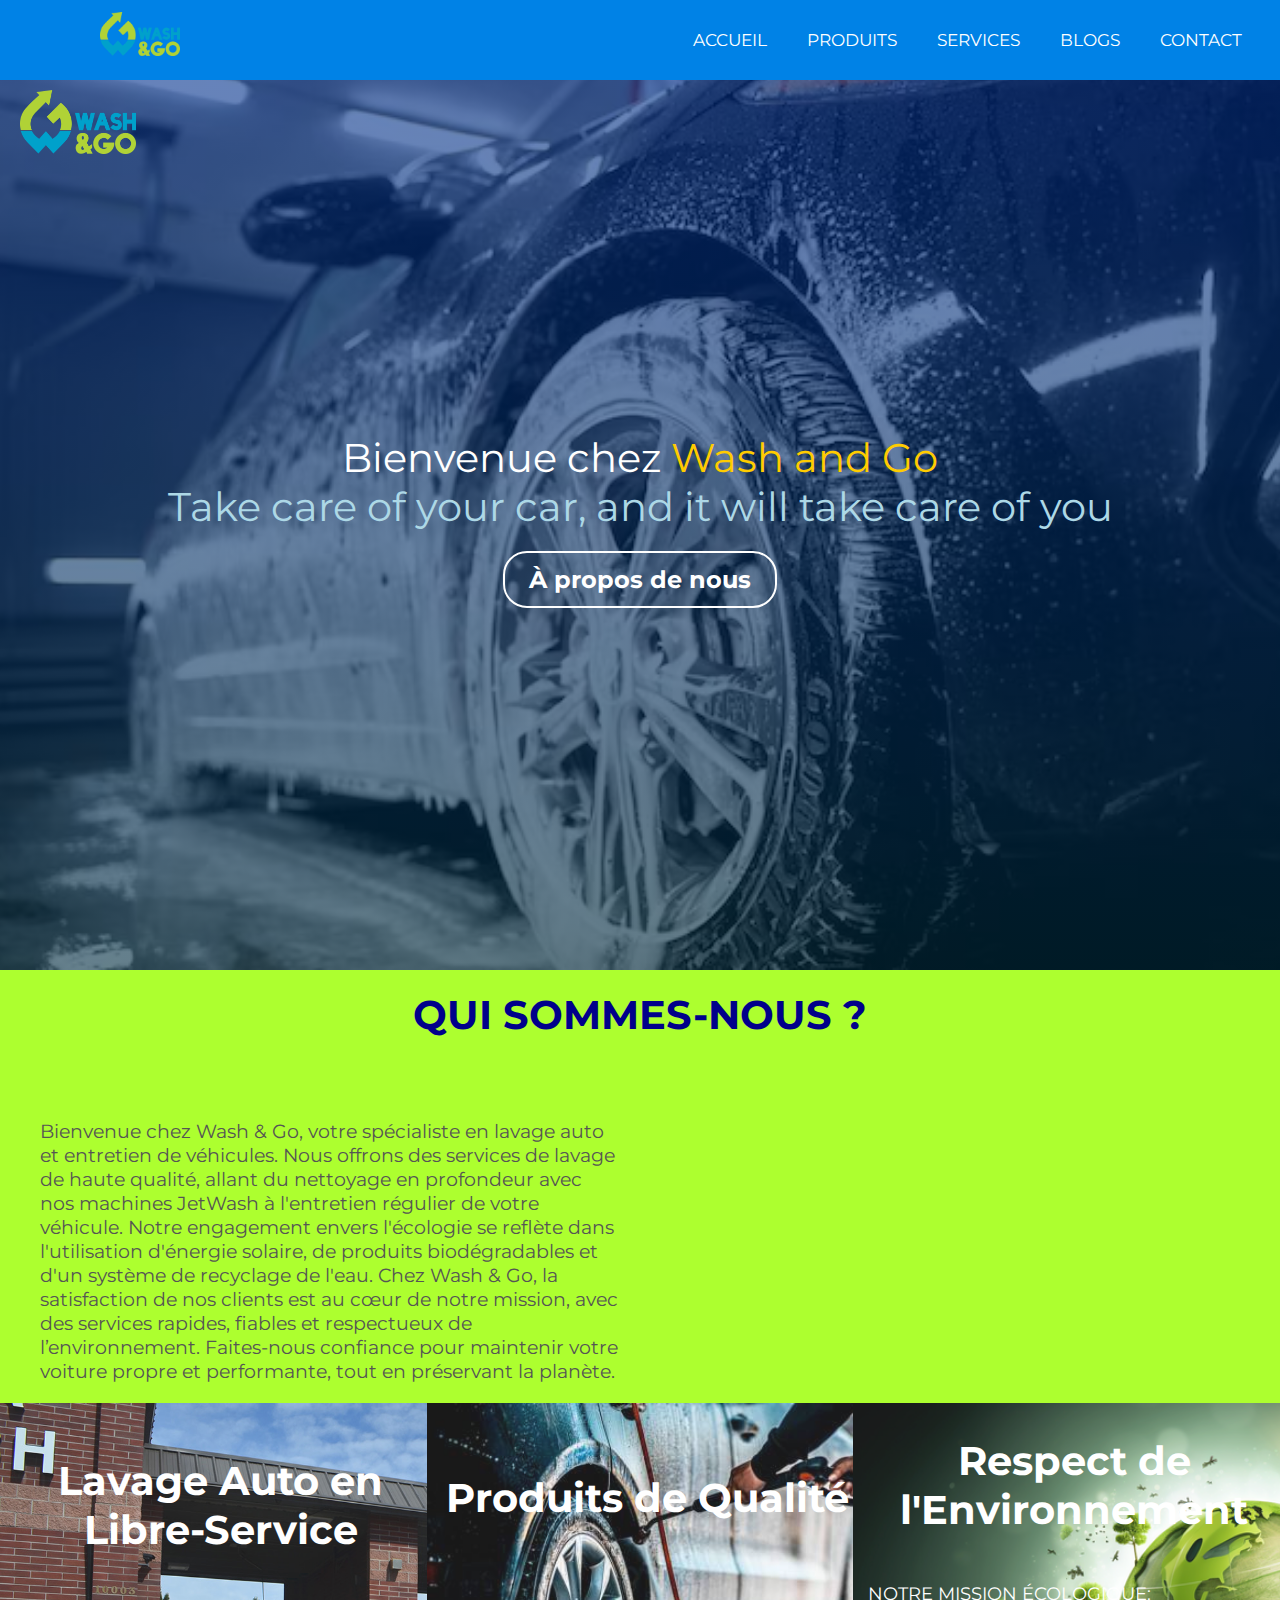
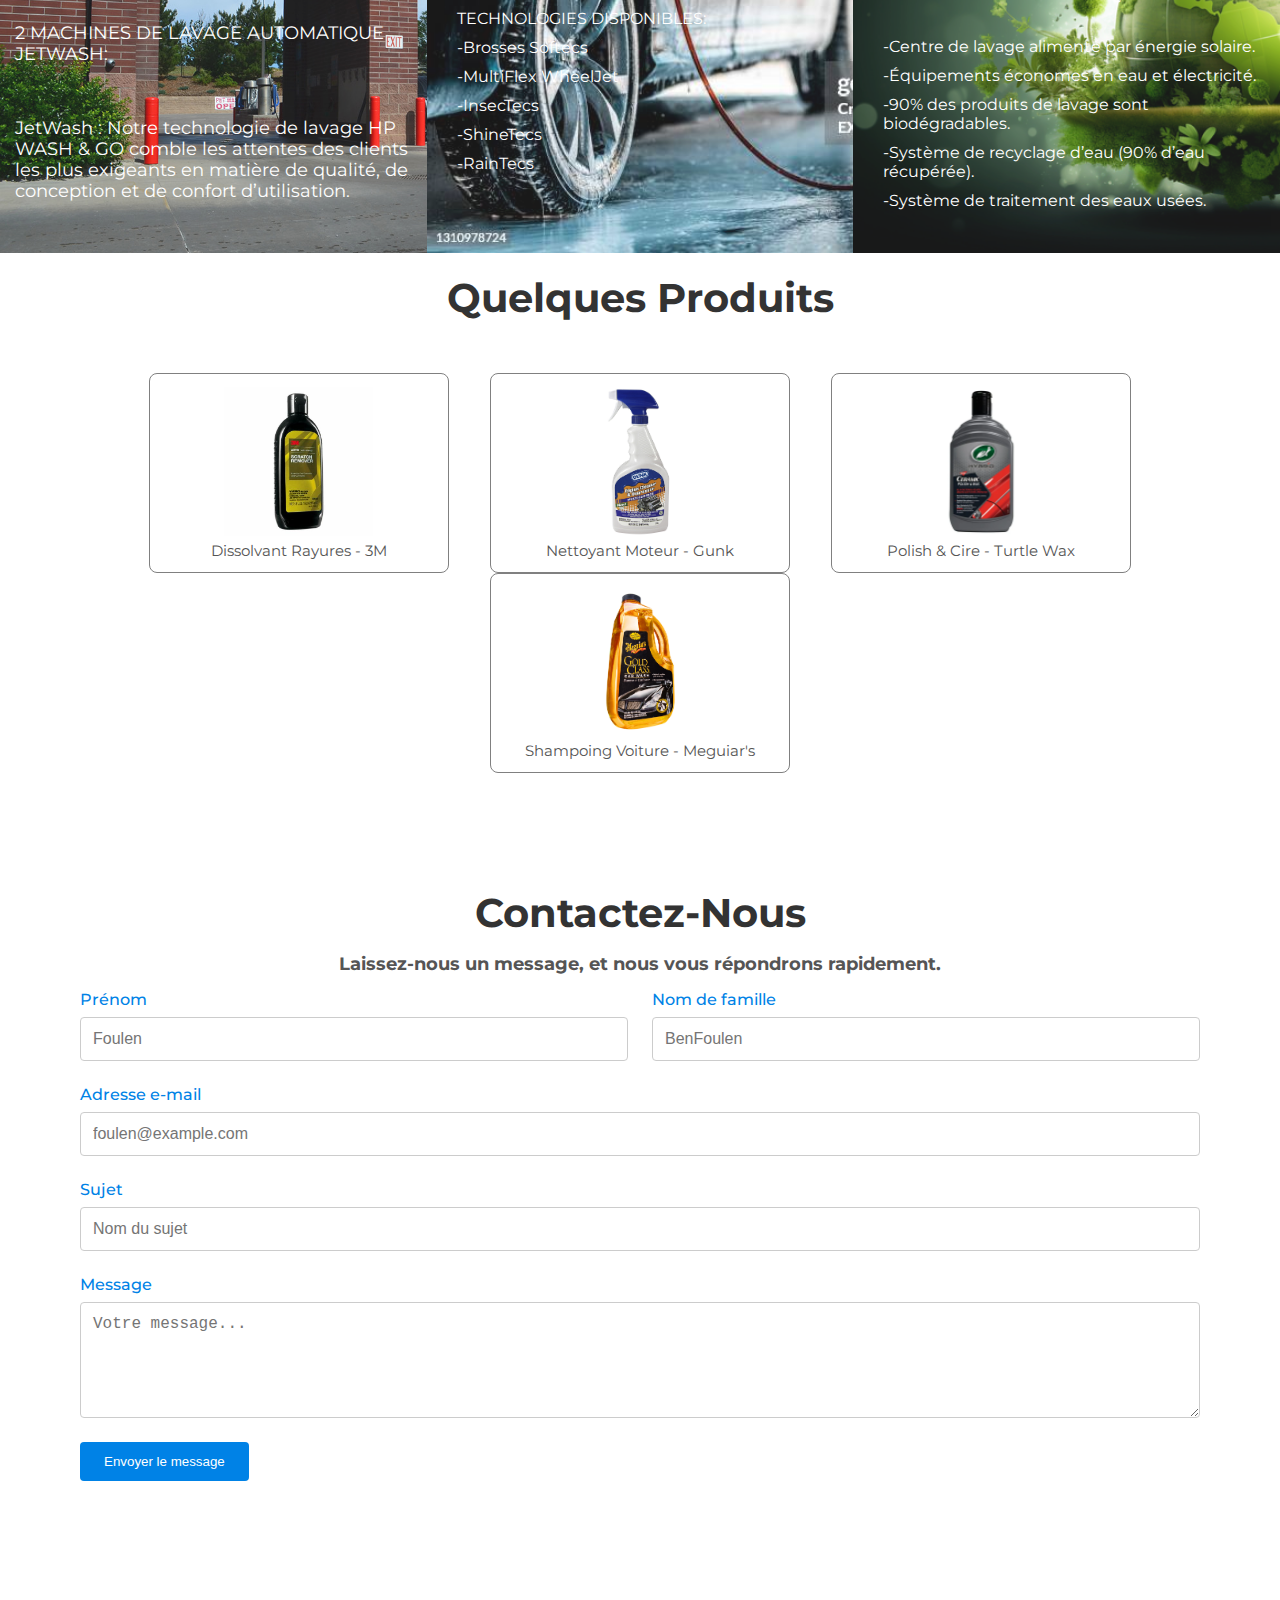
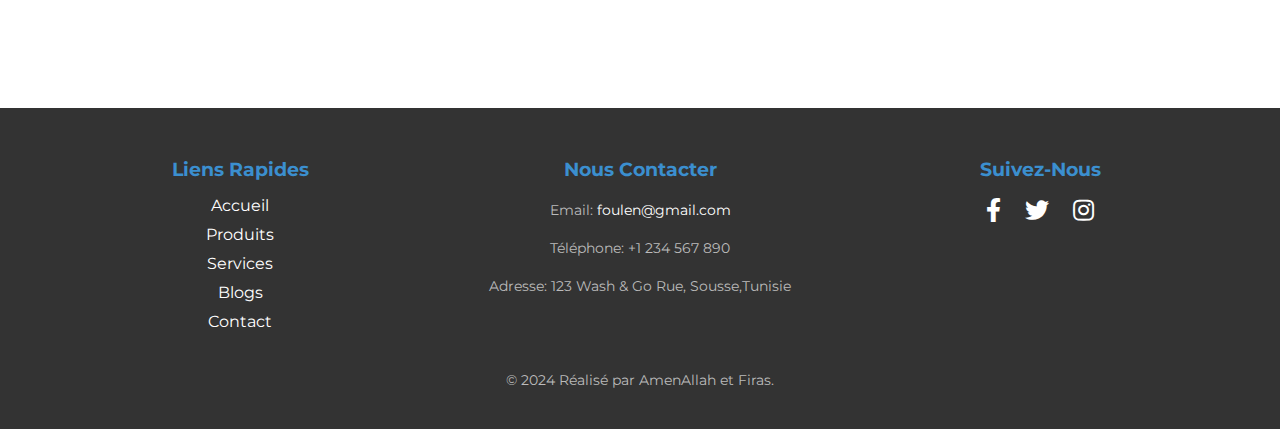
<file: index.html>
<!DOCTYPE html>
<html lang="fr">
<head>
    <meta charset="UTF-8">
    <meta name="viewport" content="width=device-width, initial-scale=1.0">
    <link rel="stylesheet" href="./CSS/index.css">
    <link rel="shortcut icon" href="./Images/icones/projectIcone.png" type="image/x-icon">
    <!-- Include Font Awesome -->
    <link rel="stylesheet" href="https://cdnjs.cloudflare.com/ajax/libs/font-awesome/5.15.3/css/all.min.css">
    <title>Wash & Go</title>
</head>

<body>
    <!-- Navbar -->
    <nav>
        <input type="checkbox" id="nav-check">
        <label for="nav-check" id="nav-checkbtn">
            <i class="fas fa-bars"></i>
        </label>
        <label id="nav-logo">
            <img src="./Images/acceuil.png" alt="Erreur">
        </label>
        <ul id="nav-links">
            <li><a id="nav-home" href="./index.html" >Accueil</a></li>
            <li><a id="nav-products" href="./Products.html">Produits</a></li>
            <li><a id="nav-services" href="./Services.html">Services</a></li>
            <li><a id="nav-blogs" href="./Blogs.html">Blogs</a></li>
            <li><a id="nav-contact" href="#contact">Contact</a></li>   
        </ul>
    </nav>
    <!-- Acceuil -->
    <div id="acceuil" class="background">
        <div id="header">
            <img src="./Images/acceuil.png" alt="Wash & Go" id="logo" />
        </div>
        <div id="content">
            <div id="text-container">
                <div>
                    <span>Bienvenue chez </span>
                    <span id="highlight">Wash and Go</span>
                </div>
                <div>
                    <span id="quality">Take care of your car, and it will take care of you</span>
                </div>
            </div>
            <a href="#overview" id="about-link">À propos de nous</a>
        </div>
    </div>
    
    <!-- Aperçu de notre entreprise -->
    <div id="overview">
        <h1>QUI SOMMES-NOUS ?</h1>
        <div class="content">
            <div class="text">
                <p>
                    Bienvenue chez Wash & Go, votre spécialiste en lavage auto et entretien de véhicules. Nous offrons des services de lavage de haute qualité, allant du nettoyage en profondeur avec nos machines JetWash à l'entretien régulier de votre véhicule. Notre engagement envers l'écologie se reflète dans l'utilisation d'énergie solaire, de produits biodégradables et d'un système de recyclage de l'eau. Chez Wash & Go, la satisfaction de nos clients est au cœur de notre mission, avec des services rapides, fiables et respectueux de l’environnement. Faites-nous confiance pour maintenir votre voiture propre et performante, tout en préservant la planète.
                </p>
            </div>
            <div class="video">
                <div class="video-wrapper">
                    <iframe src="https://www.youtube.com/embed/PDS3LWUiR_Q" title="BRANDNEW WashTec SmartCare" frameborder="0" allow="accelerometer; autoplay; clipboard-write; encrypted-media; gyroscope; picture-in-picture" allowfullscreen></iframe>
                </div>
            </div>
        </div>
    </div>

    <!-- Section des services -->
    <div id="services">
        <div class="part" id="part1">
            <h1>Lavage Auto en Libre-Service</h1>
            <p>2 MACHINES DE LAVAGE AUTOMATIQUE JETWASH:</p>
            <p>JetWash : Notre technologie de lavage HP WASH & GO comble les attentes des clients les plus exigeants en matière de qualité, de conception et de confort d’utilisation.</p>
        </div>
        <div class="part" id="part2">
            <h1>Produits de Qualité</h1>
            <ul>
                <li>TECHNOLOGIES DISPONIBLES:</li>
                <li>-Brosses Softecs</li>
                <li>-MultiFlex WheelJet</li>
                <li>-InsecTecs</li>
                <li>-ShineTecs</li>
                <li>-RainTecs</li>
            </ul>
        </div>
        <div class="part" id="part3">
            <h1>Respect de l'Environnement</h1>
            <p>NOTRE MISSION ÉCOLOGIQUE:</p>
            <ul>
                <li>-Centre de lavage alimenté par énergie solaire.</li>
                <li>-Équipements économes en eau et électricité.</li>
                <li>-90% des produits de lavage sont biodégradables.</li>
                <li>-Système de recyclage d’eau (90% d’eau récupérée).</li>
                <li>-Système de traitement des eaux usées.</li>
            </ul>
        </div>
    </div>

    <!-- Section des produits -->
    <div id="sponsors-title">
        <h1>Quelques Produits</h1>
    </div>
    <div class="sponsors">
        <div class="sponsor">
            <img src="./Images/produits/scratch-Remover.jpg" alt="Produit 1">
            <p>Dissolvant Rayures - 3M</p>
        </div>
        <div class="sponsor">
            <img src="./Images/produits/Engine-cleaner.jpg" alt="Engine-cleaner">
            <p>Nettoyant Moteur - Gunk</p>
        </div>
        <div class="sponsor">
            <img src="./Images/produits/Polish&Wax.webp" alt="Polish&Wax">
            <p>Polish & Cire - Turtle Wax</p>
        </div>
        <div class="sponsor">
            <img src="./Images/produits/car-shampoo.webp" alt="Produit 3">
            <p>Shampoing Voiture - Meguiar's</p>
        </div>
    </div>

    <!-- Section Contact -->
    <div id="contact" class="contact-section">
        <div class="container">
            <div class="title text-center">
                <h1>Contactez-Nous</h1>
                <p>Laissez-nous un message, et nous vous répondrons rapidement.</p>
            </div>
            <div class="form">
                <div class="form-group">
                    <label for="firstname">Prénom</label>
                    <input type="text" name="firstname" id="firstname" placeholder="Foulen">
                </div>
                <div class="form-group">
                    <label for="lastname">Nom de famille</label>
                    <input type="text" name="lastname" id="lastname" placeholder="BenFoulen">
                </div>
                <div class="form-group full-width">
                    <label for="email">Adresse e-mail</label>
                    <input type="email" name="email" id="email" placeholder="foulen@example.com">
                </div>
                <div class="form-group full-width">
                    <label for="subject">Sujet</label>
                    <input type="text" name="subject" id="subject" placeholder="Nom du sujet">
                </div>
                <div class="form-group full-width">
                    <label for="message">Message</label>
                    <textarea name="message" id="message" placeholder="Votre message..." rows="5"></textarea>
                </div>
                <div class="submit">
                    <button id="sendButton">Envoyer le message</button>
                    <div id="loading" class="loading"></div>
                </div>
            </div>
        </div>
    </div>

    <!-- Footer -->
    <footer>
        <div class="footer-container">
            <div class="footer-links">
                <h3>Liens Rapides</h3>
                <ul>
                    <li><a href="index.html">Accueil</a></li>
                    <li><a href="./HTML/Products.html">Produits</a></li>
                    <li><a href="./HTML/Services.html">Services</a></li>
                    <li><a href="./HTML/Blogs.html">Blogs</a></li>
                    <li><a href="#contact">Contact</a></li>
                </ul>
            </div>
            <div class="footer-contact">
                <h3>Nous Contacter</h3>
                <p>Email: <a href="mailto:contact@washandgo.com">foulen@gmail.com</a></p>
                <p>Téléphone: +1 234 567 890</p>
                <p>Adresse: 123 Wash & Go Rue, Sousse,Tunisie</p>
            </div>
            <div class="footer-social">
                <h3>Suivez-Nous</h3>
                <a href="#" class="social-icon"><i class="fab fa-facebook-f"></i></a>
                <a href="#" class="social-icon"><i class="fab fa-twitter"></i></a>
                <a href="#" class="social-icon"><i class="fab fa-instagram"></i></a>
            </div>
        </div>
        <p>&copy; 2024 Réalisé par AmenAllah et Firas.</p>
    </footer>

</body>
</html>
</file>
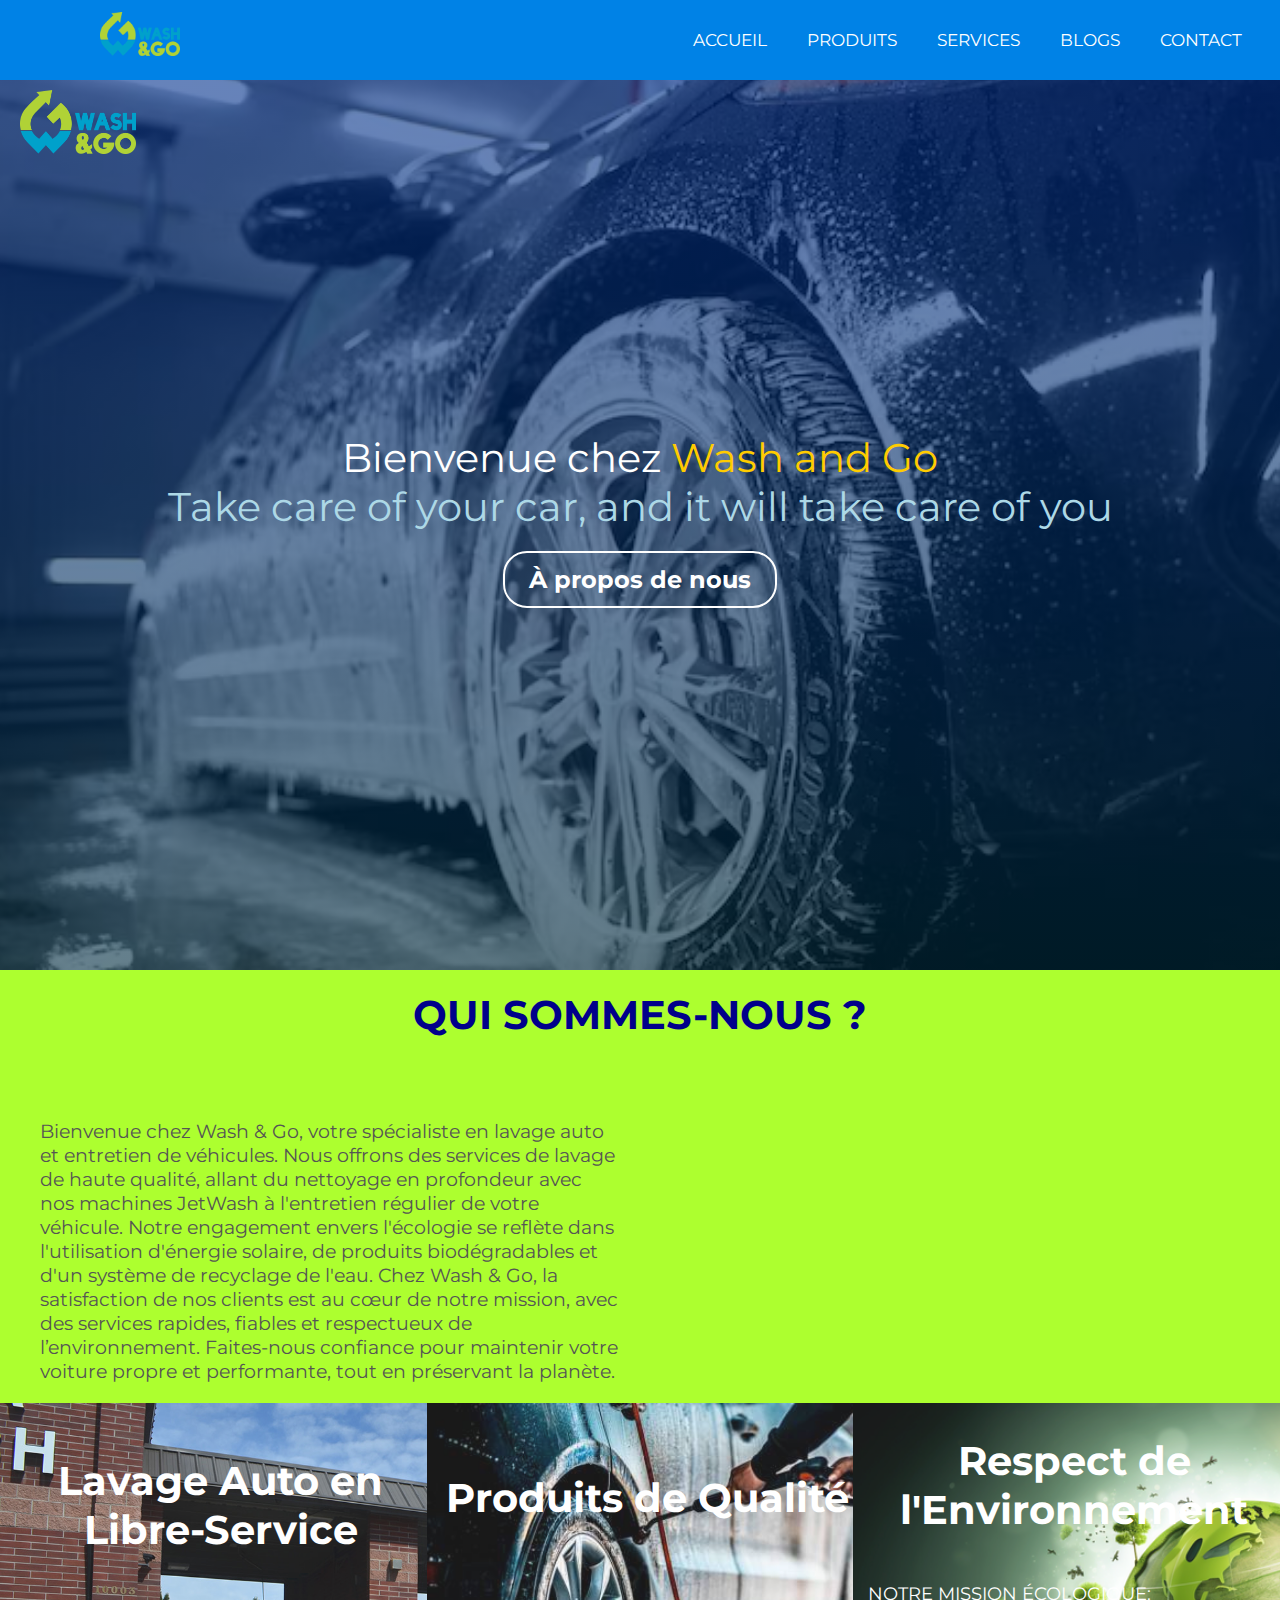
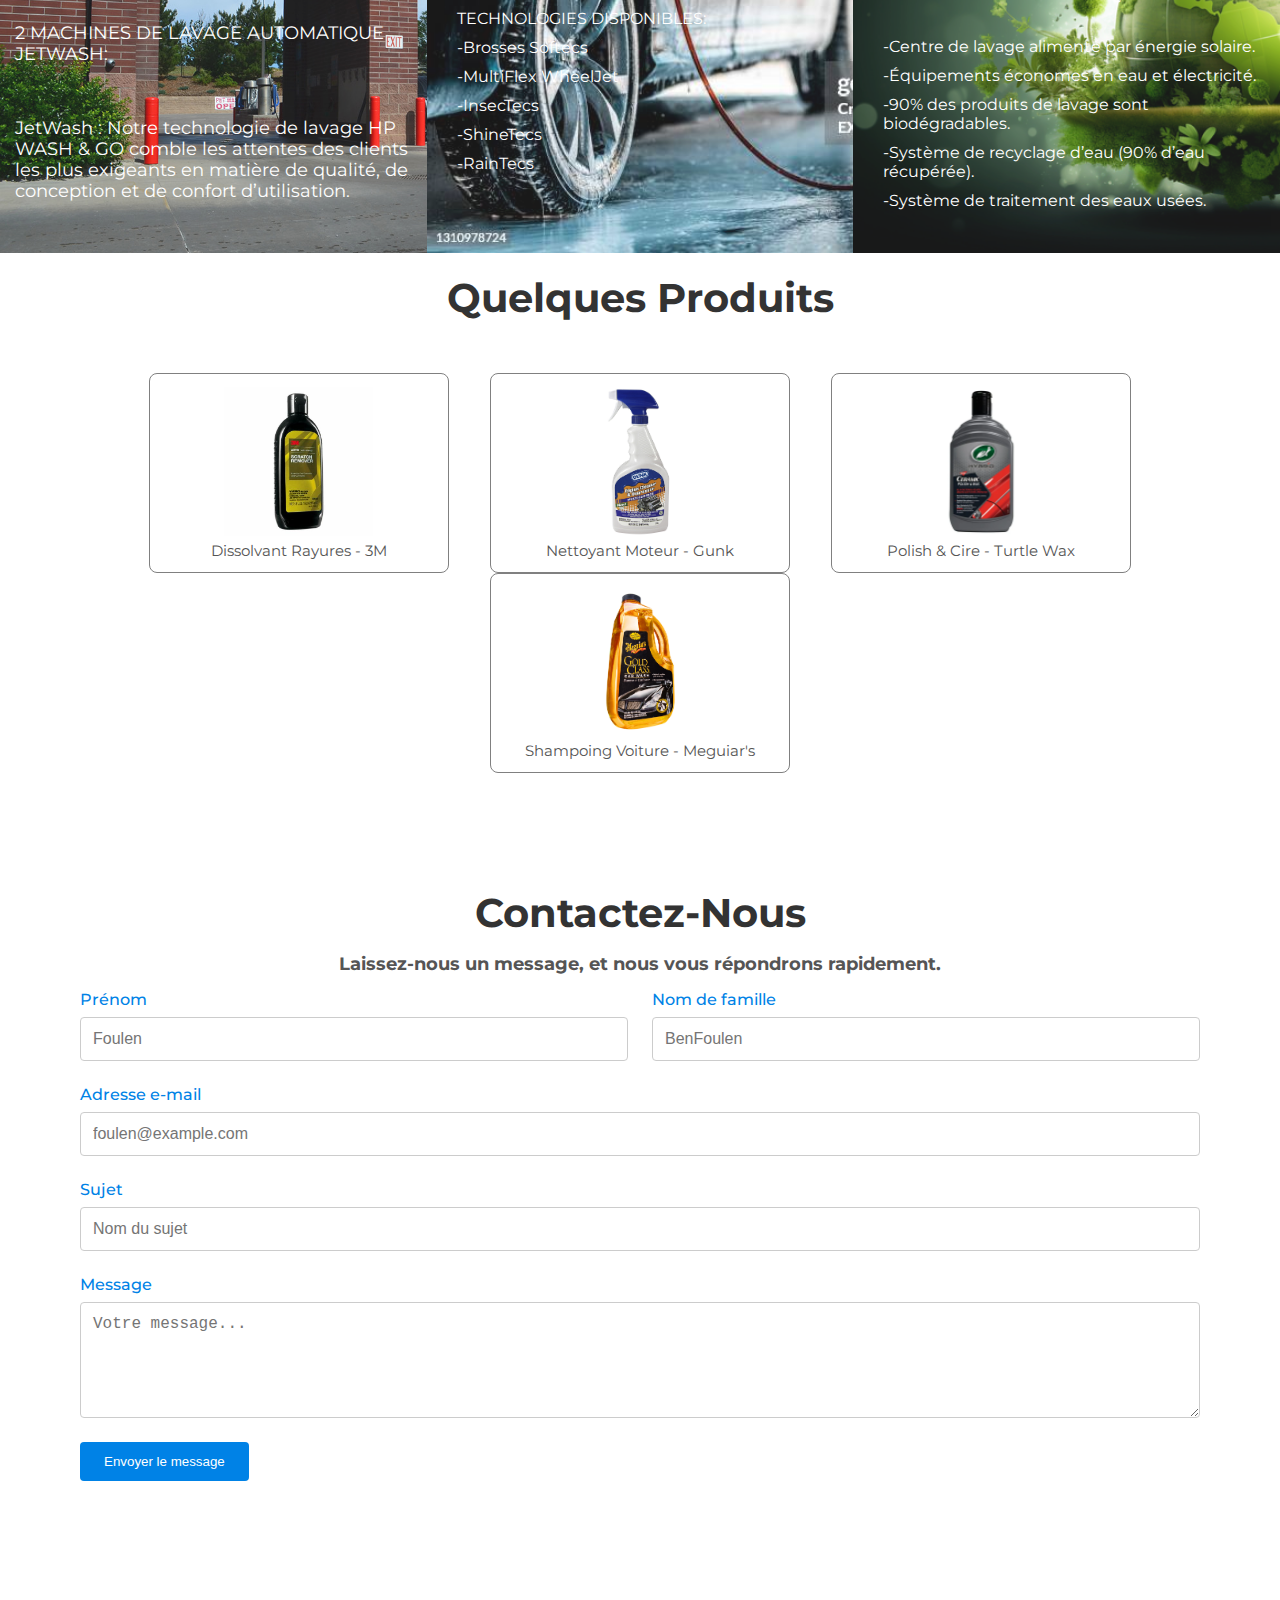
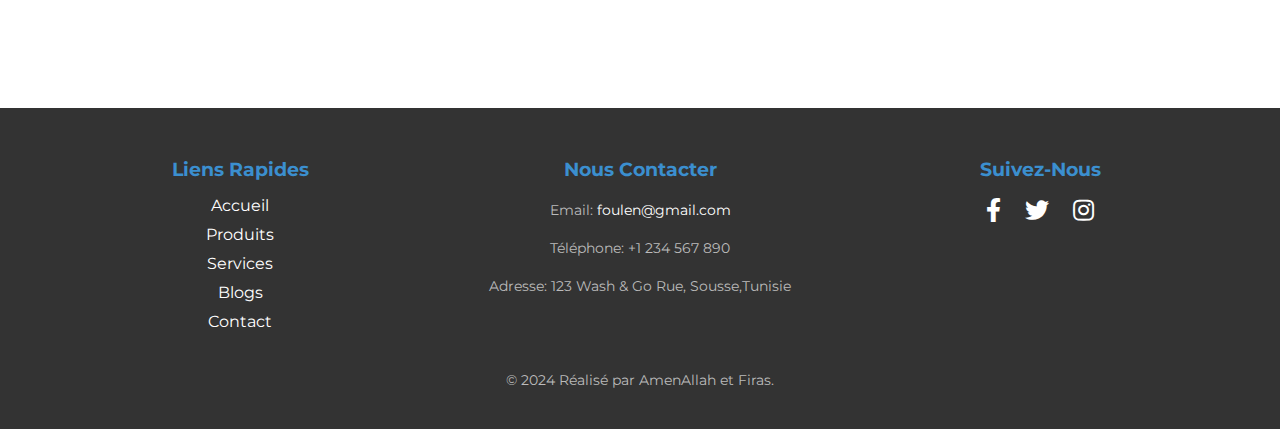
<file: HTML/index.html>
<!DOCTYPE html>
<html lang="fr">
<head>
    <meta charset="UTF-8">
    <meta name="viewport" content="width=device-width, initial-scale=1.0">
    <link rel="stylesheet" href="../CSS/index.css">
    <link rel="shortcut icon" href="../Images/icones/projectIcone.png" type="image/x-icon">
    <!-- Include Font Awesome -->
    <link rel="stylesheet" href="https://cdnjs.cloudflare.com/ajax/libs/font-awesome/5.15.3/css/all.min.css">
    <title>Wash & Go</title>
</head>

<body>
    <!-- Navbar -->
    <nav>
        <input type="checkbox" id="nav-check">
        <label for="nav-check" id="nav-checkbtn">
            <i class="fas fa-bars"></i>
        </label>
        <label id="nav-logo">
            <img src="../Images/acceuil.png" alt="Erreur">
        </label>
        <ul id="nav-links">
            <li><a id="nav-home" href="../HTML/index.html" >Accueil</a></li>
            <li><a id="nav-products" href="../HTML/Products.html">Produits</a></li>
            <li><a id="nav-services" href="../HTML/Services.html">Services</a></li>
            <li><a id="nav-blogs" href="../HTML/Blogs.html">Blogs</a></li>
            <li><a id="nav-contact" href="#contact">Contact</a></li>   
        </ul>
    </nav>
    <!-- Acceuil -->
    <div id="acceuil" class="background">
        <div id="header">
            <img src="../Images/acceuil.png" alt="Wash & Go" id="logo" />
        </div>
        <div id="content">
            <div id="text-container">
                <div>
                    <span>Bienvenue chez </span>
                    <span id="highlight">Wash and Go</span>
                </div>
                <div>
                    <span id="quality">Take care of your car, and it will take care of you</span>
                </div>
            </div>
            <a href="#overview" id="about-link">À propos de nous</a>
        </div>
    </div>
    
    <!-- Aperçu de notre entreprise -->
    <div id="overview">
        <h1>QUI SOMMES-NOUS ?</h1>
        <div class="content">
            <div class="text">
                <p>
                    Bienvenue chez Wash & Go, votre spécialiste en lavage auto et entretien de véhicules. Nous offrons des services de lavage de haute qualité, allant du nettoyage en profondeur avec nos machines JetWash à l'entretien régulier de votre véhicule. Notre engagement envers l'écologie se reflète dans l'utilisation d'énergie solaire, de produits biodégradables et d'un système de recyclage de l'eau. Chez Wash & Go, la satisfaction de nos clients est au cœur de notre mission, avec des services rapides, fiables et respectueux de l’environnement. Faites-nous confiance pour maintenir votre voiture propre et performante, tout en préservant la planète.
                </p>
            </div>
            <div class="video">
                <div class="video-wrapper">
                    <iframe src="https://www.youtube.com/embed/PDS3LWUiR_Q" title="BRANDNEW WashTec SmartCare" frameborder="0" allow="accelerometer; autoplay; clipboard-write; encrypted-media; gyroscope; picture-in-picture" allowfullscreen></iframe>
                </div>
            </div>
        </div>
    </div>

    <!-- Section des services -->
    <div id="services">
        <div class="part" id="part1">
            <h1>Lavage Auto en Libre-Service</h1>
            <p>2 MACHINES DE LAVAGE AUTOMATIQUE JETWASH:</p>
            <p>JetWash : Notre technologie de lavage HP WASH & GO comble les attentes des clients les plus exigeants en matière de qualité, de conception et de confort d’utilisation.</p>
        </div>
        <div class="part" id="part2">
            <h1>Produits de Qualité</h1>
            <ul>
                <li>TECHNOLOGIES DISPONIBLES:</li>
                <li>-Brosses Softecs</li>
                <li>-MultiFlex WheelJet</li>
                <li>-InsecTecs</li>
                <li>-ShineTecs</li>
                <li>-RainTecs</li>
            </ul>
        </div>
        <div class="part" id="part3">
            <h1>Respect de l'Environnement</h1>
            <p>NOTRE MISSION ÉCOLOGIQUE:</p>
            <ul>
                <li>-Centre de lavage alimenté par énergie solaire.</li>
                <li>-Équipements économes en eau et électricité.</li>
                <li>-90% des produits de lavage sont biodégradables.</li>
                <li>-Système de recyclage d’eau (90% d’eau récupérée).</li>
                <li>-Système de traitement des eaux usées.</li>
            </ul>
        </div>
    </div>

    <!-- Section des produits -->
    <div id="sponsors-title">
        <h1>Quelques Produits</h1>
    </div>
    <div class="sponsors">
        <div class="sponsor">
            <img src="../Images/produits/scratch-Remover.jpg" alt="Produit 1">
            <p>Dissolvant Rayures - 3M</p>
        </div>
        <div class="sponsor">
            <img src="../Images/produits/Engine-cleaner.jpg" alt="Engine-cleaner">
            <p>Nettoyant Moteur - Gunk</p>
        </div>
        <div class="sponsor">
            <img src="../Images/produits/Polish&Wax.webp" alt="Polish&Wax">
            <p>Polish & Cire - Turtle Wax</p>
        </div>
        <div class="sponsor">
            <img src="../Images/produits/car-shampoo.webp" alt="Produit 3">
            <p>Shampoing Voiture - Meguiar's</p>
        </div>
    </div>

    <!-- Section Contact -->
    <div id="contact" class="contact-section">
        <div class="container">
            <div class="title text-center">
                <h1>Contactez-Nous</h1>
                <p>Laissez-nous un message, et nous vous répondrons rapidement.</p>
            </div>
            <div class="form">
                <div class="form-group">
                    <label for="firstname">Prénom</label>
                    <input type="text" name="firstname" id="firstname" placeholder="Foulen">
                </div>
                <div class="form-group">
                    <label for="lastname">Nom de famille</label>
                    <input type="text" name="lastname" id="lastname" placeholder="BenFoulen">
                </div>
                <div class="form-group full-width">
                    <label for="email">Adresse e-mail</label>
                    <input type="email" name="email" id="email" placeholder="foulen@example.com">
                </div>
                <div class="form-group full-width">
                    <label for="subject">Sujet</label>
                    <input type="text" name="subject" id="subject" placeholder="Nom du sujet">
                </div>
                <div class="form-group full-width">
                    <label for="message">Message</label>
                    <textarea name="message" id="message" placeholder="Votre message..." rows="5"></textarea>
                </div>
                <div class="submit">
                    <button id="sendButton">Envoyer le message</button>
                    <div id="loading" class="loading"></div>
                </div>
            </div>
        </div>
    </div>

    <!-- Footer -->
    <footer>
        <div class="footer-container">
            <div class="footer-links">
                <h3>Liens Rapides</h3>
                <ul>
                    <li><a href="../HTML/index.html">Accueil</a></li>
                    <li><a href="../HTML/Products.html">Produits</a></li>
                    <li><a href="../HTML/Services.html">Services</a></li>
                    <li><a href="../HTML/Blogs.html">Blogs</a></li>
                    <li><a href="#contact">Contact</a></li>
                </ul>
            </div>
            <div class="footer-contact">
                <h3>Nous Contacter</h3>
                <p>Email: <a href="mailto:contact@washandgo.com">foulen@gmail.com</a></p>
                <p>Téléphone: +1 234 567 890</p>
                <p>Adresse: 123 Wash & Go Rue, Sousse,Tunisie</p>
            </div>
            <div class="footer-social">
                <h3>Suivez-Nous</h3>
                <a href="#" class="social-icon"><i class="fab fa-facebook-f"></i></a>
                <a href="#" class="social-icon"><i class="fab fa-twitter"></i></a>
                <a href="#" class="social-icon"><i class="fab fa-instagram"></i></a>
            </div>
        </div>
        <p>&copy; 2024 Réalisé par AmenAllah et Firas.</p>
    </footer>

</body>
</html>
</file>
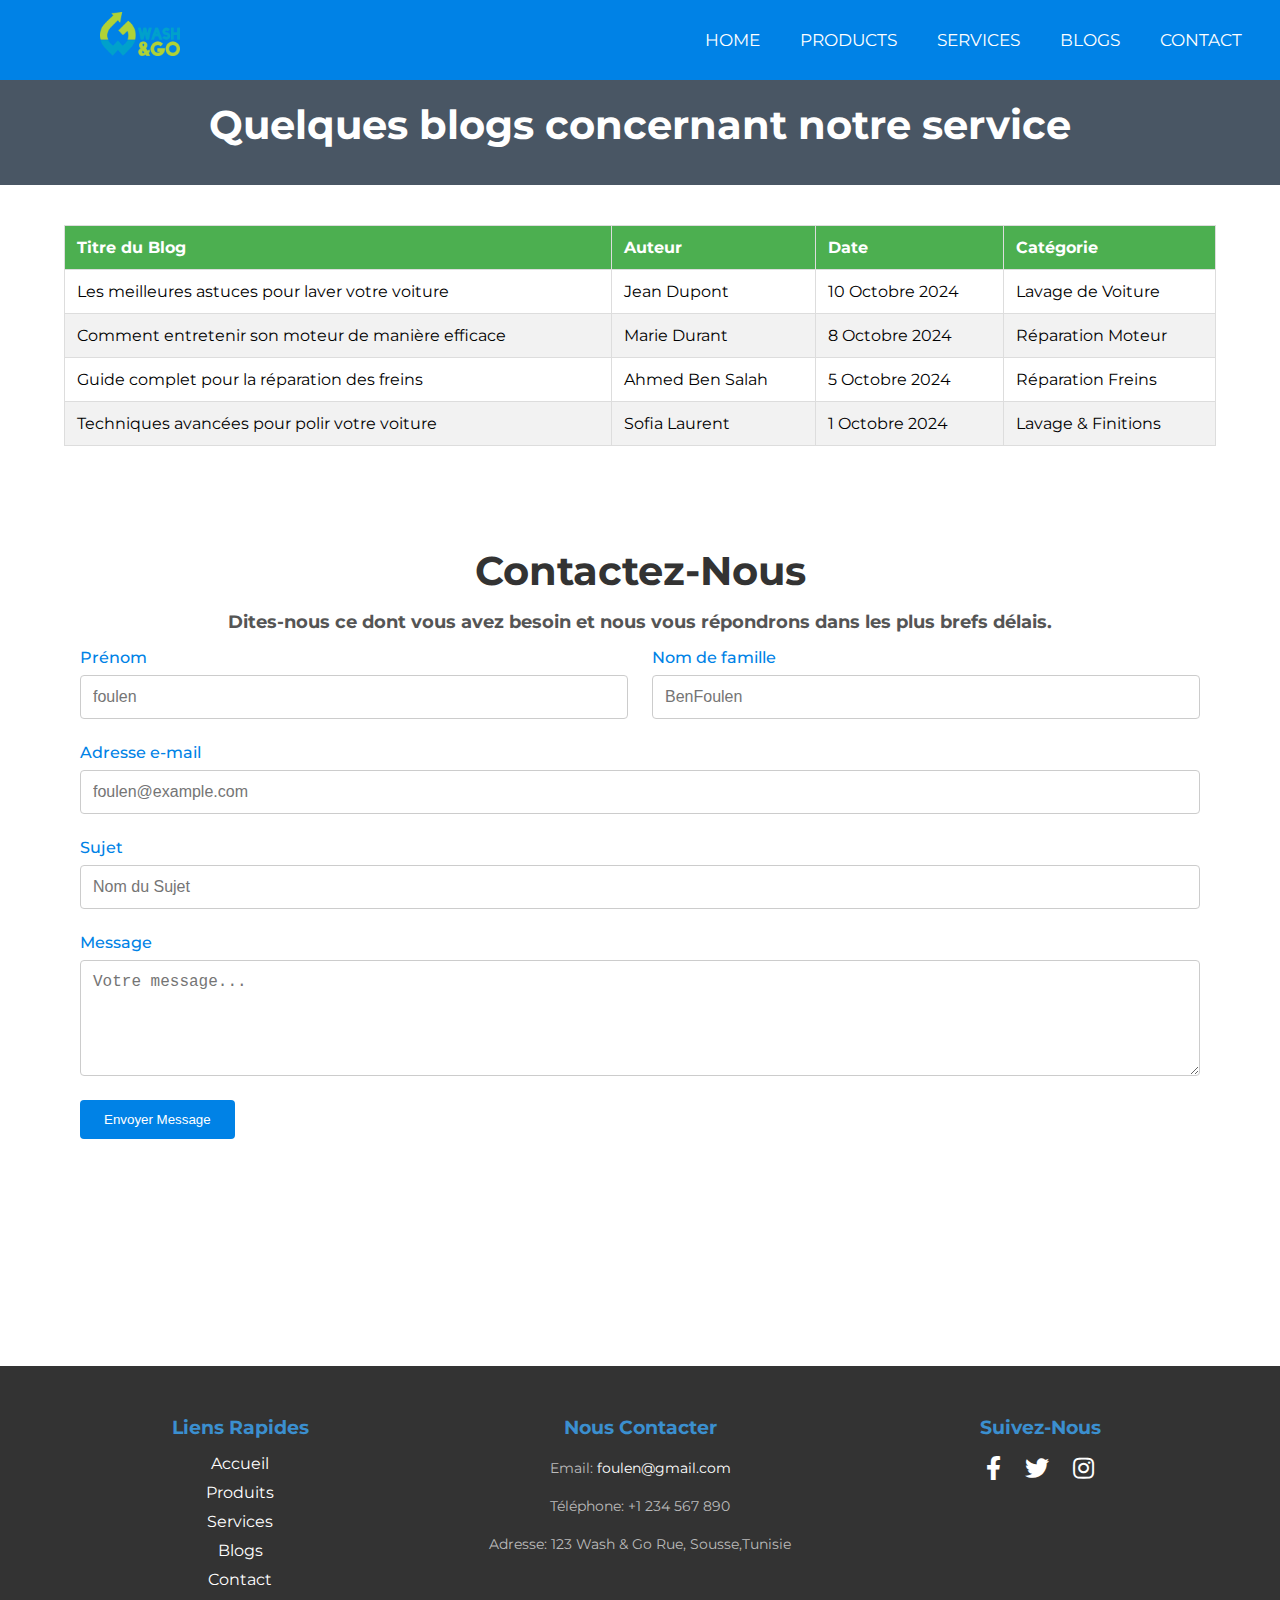
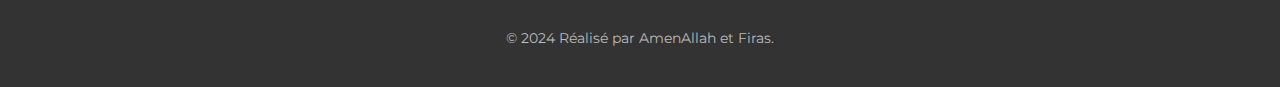
<file: Blogs.html>
<!DOCTYPE html>
<html lang="fr">
<head>
    <meta charset="UTF-8">
    <meta name="viewport" content="width=device-width, initial-scale=1.0">
    <title>Blogs</title>
    <link rel="stylesheet" href="../CSS/index.css">
    <link rel="stylesheet" href="../CSS/Blogs.css">
    <link rel="shortcut icon" href="./Images/icones/projectIcone.png" type="image/x-icon">
    <link rel="stylesheet" href="https://cdnjs.cloudflare.com/ajax/libs/font-awesome/5.15.3/css/all.min.css">
</head>
<body>
  <!-- Navbar -->
  <nav>
    <input type="checkbox" id="nav-check">
    <label for="nav-check" id="nav-checkbtn">
        <i class="fas fa-bars"></i>
    </label>
    <label id="nav-logo">
        <img src="./Images/acceuil.png" alt="Erreur">
    </label>
    <ul id="nav-links">
        <li><a id="nav-home" href="./index.html" >Home</a></li>
        <li><a id="nav-services" href="./Products.html">products</a></li>
        <li><a id="nav-services" href="./Services.html">Services</a></li>
        <li><a id="nav-feedback" href="./Blogs.html">Blogs</a></li>
        <li><a id="nav-contact" href="#contact">Contact</a></li>   
    </ul>
</nav>

<!-- titre -->
<header>
  <h1>Quelques blogs concernant notre service</h1>
</header>
<!-- Blogs table -->
<div class="table-container">
  <table>
    <thead>
      <tr>
        <th>Titre du Blog</th>
        <th>Auteur</th>
        <th>Date</th>
        <th>Catégorie</th>
      </tr>
    </thead>
    <tbody>
      <tr>
        <td data-label="Titre du Blog">Les meilleures astuces pour laver votre voiture</td>
        <td data-label="Auteur">Jean Dupont</td>
        <td data-label="Date">10 Octobre 2024</td>
        <td data-label="Catégorie">Lavage de Voiture</td>
      </tr>
      <tr>
        <td data-label="Titre du Blog">Comment entretenir son moteur de manière efficace</td>
        <td data-label="Auteur">Marie Durant</td>
        <td data-label="Date">8 Octobre 2024</td>
        <td data-label="Catégorie">Réparation Moteur</td>
      </tr>
      <tr>
        <td data-label="Titre du Blog">Guide complet pour la réparation des freins</td>
        <td data-label="Auteur">Ahmed Ben Salah</td>
        <td data-label="Date">5 Octobre 2024</td>
        <td data-label="Catégorie">Réparation Freins</td>
      </tr>
      <tr>
        <td data-label="Titre du Blog">Techniques avancées pour polir votre voiture</td>
        <td data-label="Auteur">Sofia Laurent</td>
        <td data-label="Date">1 Octobre 2024</td>
        <td data-label="Catégorie">Lavage & Finitions</td>
      </tr>
    </tbody>
  </table>
</div>
  <!-- contact-us  -->
  <div id="contact" class="contact-section">
    <div class="container">
      <div class="title text-center">
        <h1>Contactez-Nous</h1>
        <p>Dites-nous ce dont vous avez besoin et nous vous répondrons dans les plus brefs délais.</p>
      </div>
      <div class="form">
        <div class="form-group">
          <label for="firstname">Prénom</label>
          <input type="text" name="firstname" id="firstname" placeholder="foulen">
        </div>
        <div class="form-group">
          <label for="lastname">Nom de famille</label>
          <input type="text" name="lastname" id="lastname" placeholder="BenFoulen">
        </div>
        <div class="form-group full-width">
          <label for="email">Adresse e-mail</label>
          <input type="email" name="email" id="email" placeholder="foulen@example.com">
        </div>
        <div class="form-group full-width">
          <label for="subject">Sujet</label>
          <input type="text" name="subject" id="subject" placeholder="Nom du Sujet">
        </div>
        <div class="form-group full-width">
          <label for="message">Message</label>
          <textarea name="message" id="message" placeholder="Votre message..." rows="5"></textarea>
        </div>
        <div class="submit">
          <button id="sendButton">Envoyer Message</button>
          <div id="loading" class="loading"></div>
        </div>
      </div>
    </div>
  </div>
    <!-- Footer -->
    <footer>
      <div class="footer-container">
          <div class="footer-links">
              <h3>Liens Rapides</h3>
              <ul>
                  <li><a href="./index.html">Accueil</a></li>
                  <li><a href="./Products.html">Produits</a></li>
                  <li><a href="./Services.html">Services</a></li>
                  <li><a href="./Blogs.html">Blogs</a></li>
                  <li><a href="#contact">Contact</a></li>
              </ul>
          </div>
          <div class="footer-contact">
              <h3>Nous Contacter</h3>
              <p>Email: <a href="mailto:contact@washandgo.com">foulen@gmail.com</a></p>
              <p>Téléphone: +1 234 567 890</p>
              <p>Adresse: 123 Wash & Go Rue, Sousse,Tunisie</p>
          </div>
          <div class="footer-social">
              <h3>Suivez-Nous</h3>
              <a href="#" class="social-icon"><i class="fab fa-facebook-f"></i></a>
              <a href="#" class="social-icon"><i class="fab fa-twitter"></i></a>
              <a href="#" class="social-icon"><i class="fab fa-instagram"></i></a>
          </div>
      </div>
      <p>&copy; 2024 Réalisé par AmenAllah et Firas.</p>
  </footer>
</body>
</html>
</file>
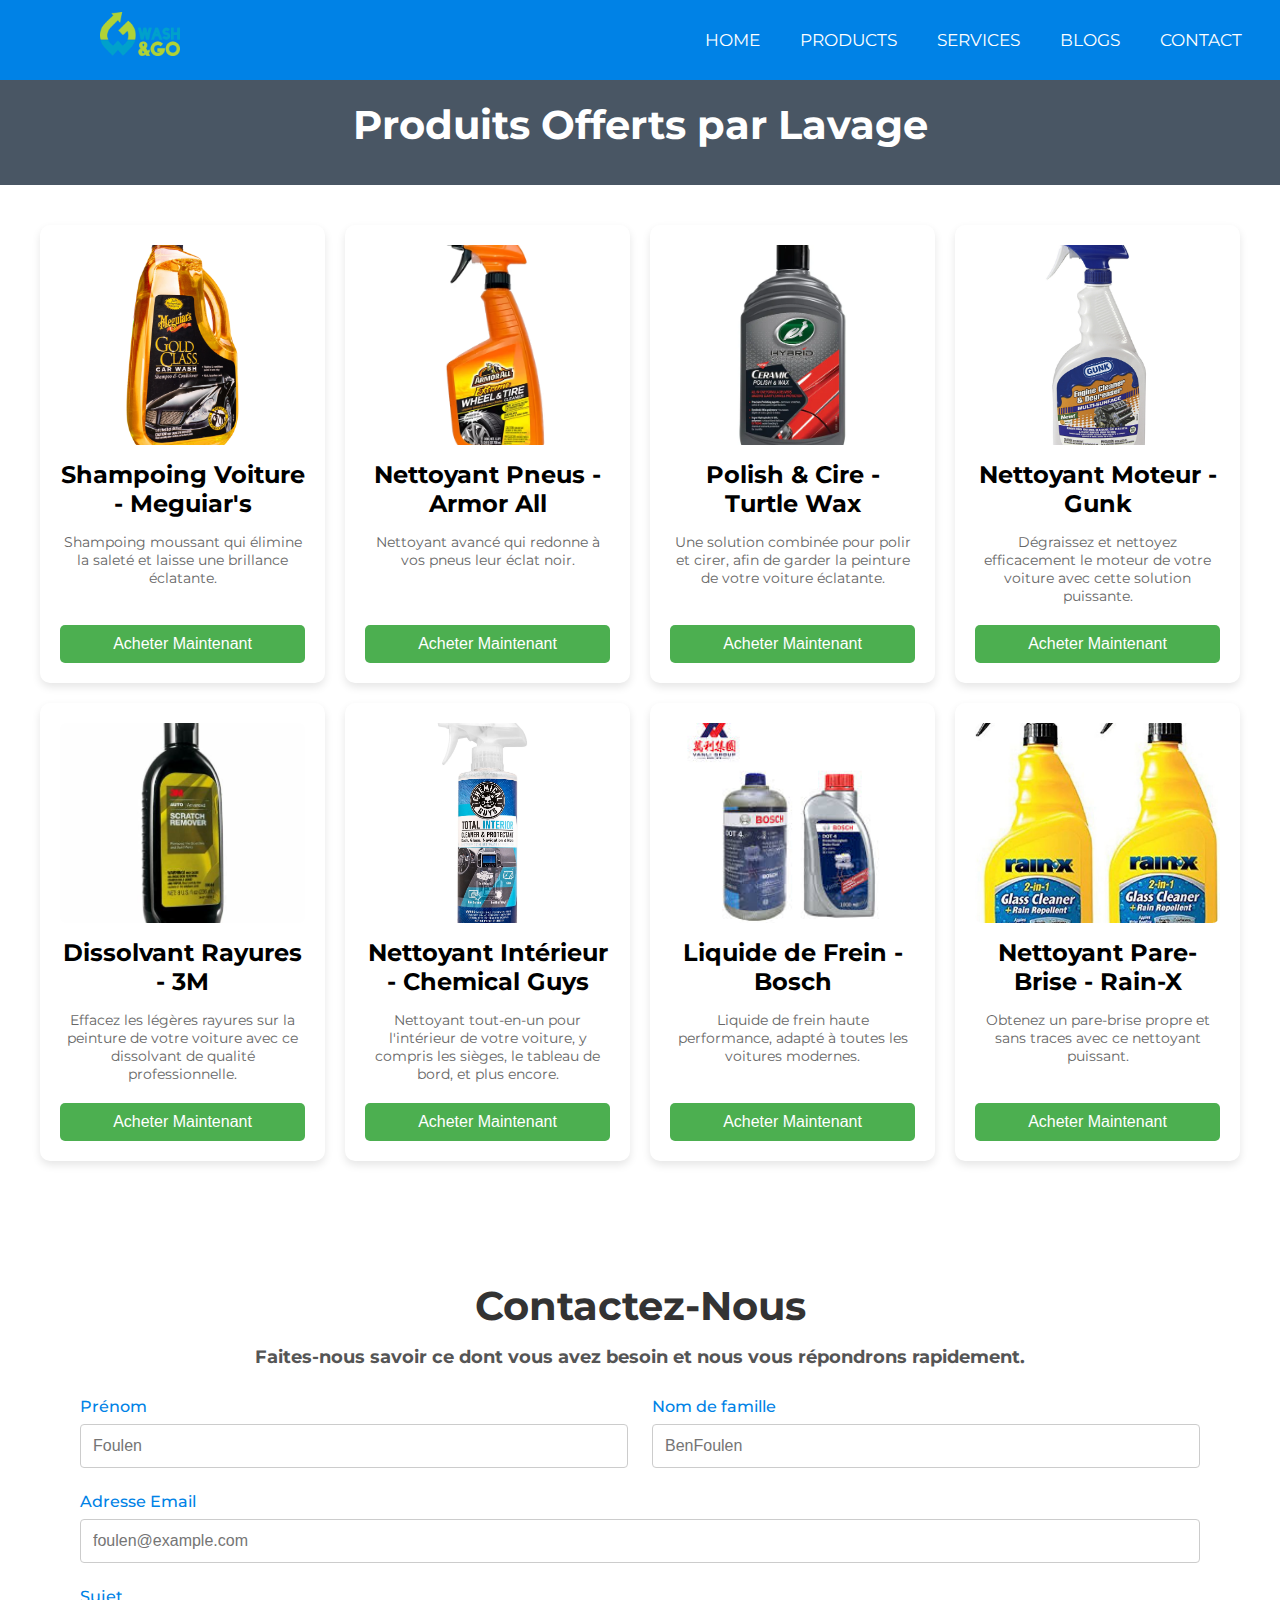
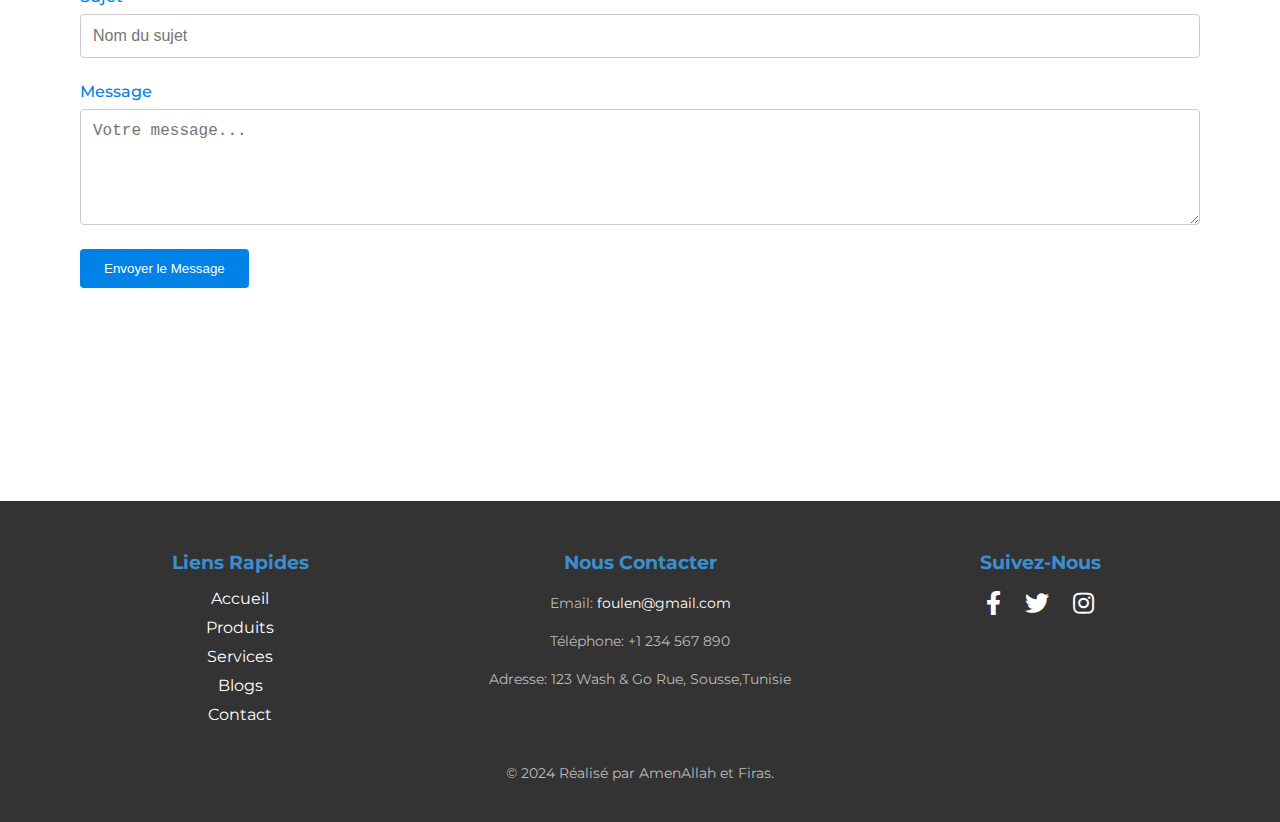
<file: Products.html>
<!DOCTYPE html>
<html lang="fr">
<head>
    <meta charset="UTF-8">
    <meta name="viewport" content="width=device-width, initial-scale=1.0">
    <title>Produit de Lavage</title>
    <link rel="stylesheet" href="../CSS/index.css">
    <link rel="stylesheet" href="../CSS/Products.css">
    <link rel="shortcut icon" href="../Images/icones/projectIcone.png" type="image/x-icon">
    <link rel="stylesheet" href="https://cdnjs.cloudflare.com/ajax/libs/font-awesome/5.15.3/css/all.min.css">
</head>
<body>
 <!-- Navbar -->
 <nav>
  <input type="checkbox" id="nav-check">
  <label for="nav-check" id="nav-checkbtn">
      <i class="fas fa-bars"></i>
  </label>
  <label id="nav-logo">
      <img src="./Images/acceuil.png" alt="Erreur">
  </label>
  <ul id="nav-links">
      <li><a id="nav-home" href="./index.html" >Home</a></li>
      <li><a id="nav-services" href="./Products.html">products</a></li>
      <li><a id="nav-services" href="./Services.html">Services</a></li>
      <li><a id="nav-feedback" href="./Blogs.html">Blogs</a></li>
      <li><a id="nav-contact" href="#contact">Contact</a></li>   
  </ul>
</nav>
<!-- Titre -->
<header>
  <h1>Produits Offerts par Lavage</h1>
</header>
<!-- Produits -->
<div class="product-grid">
  <!-- Card 1 -->
  <div class="product-card">
    <img src="./Images/produits/car-shampoo.webp" alt="Shampoing Voiture">
    <h3>Shampoing Voiture - Meguiar's</h3>
    <p>Shampoing moussant qui élimine la saleté et laisse une brillance éclatante.</p>
    <button>Acheter Maintenant</button>
  </div>

  <!-- Card 2 -->
  <div class="product-card">
    <img src="./Images/produits/Tire-Cleaner.avif" alt="Nettoyant Pneus">
    <h3>Nettoyant Pneus - Armor All</h3>
    <p>Nettoyant avancé qui redonne à vos pneus leur éclat noir.</p>
    <button>Acheter Maintenant</button>
  </div>

  <!-- Card 3 -->
  <div class="product-card">
    <img src="./Images/produits/Polish&Wax.webp" alt="Polish et Cire">
    <h3>Polish & Cire - Turtle Wax</h3>
    <p>Une solution combinée pour polir et cirer, afin de garder la peinture de votre voiture éclatante.</p>
    <button>Acheter Maintenant</button>
  </div>

  <!-- Card 4 -->
  <div class="product-card">
    <img src="./Images/produits/Engine-cleaner.jpg" alt="Nettoyant Moteur">
    <h3>Nettoyant Moteur - Gunk</h3>
    <p>Dégraissez et nettoyez efficacement le moteur de votre voiture avec cette solution puissante.</p>
    <button>Acheter Maintenant</button>
  </div>

  <!-- Card 5 -->
  <div class="product-card">
    <img src="./Images/produits/scratch-Remover.jpg" alt="Dissolvant Rayures">
    <h3>Dissolvant Rayures - 3M</h3>
    <p>Effacez les légères rayures sur la peinture de votre voiture avec ce dissolvant de qualité professionnelle.</p>
    <button>Acheter Maintenant</button>
  </div>

  <!-- Card 6 -->
  <div class="product-card">
    <img src="./Images/produits/interior-cleaner.webp" alt="Nettoyant Intérieur">
    <h3>Nettoyant Intérieur - Chemical Guys</h3>
    <p>Nettoyant tout-en-un pour l'intérieur de votre voiture, y compris les sièges, le tableau de bord, et plus encore.</p>
    <button>Acheter Maintenant</button>
  </div>

  <!-- Card 7 -->
  <div class="product-card">
    <img src="./Images/produits/Brake-Fluid.jpg" alt="Liquide de Frein">
    <h3>Liquide de Frein - Bosch</h3>
    <p>Liquide de frein haute performance, adapté à toutes les voitures modernes.</p>
    <button>Acheter Maintenant</button>
  </div>

  <!-- Card 8 -->
  <div class="product-card">
    <img src="./Images/produits/winshield-cleaner.png" alt="Nettoyant Pare-Brise">
    <h3>Nettoyant Pare-Brise - Rain-X</h3>
    <p>Obtenez un pare-brise propre et sans traces avec ce nettoyant puissant.</p>
    <button>Acheter Maintenant</button>
  </div>
</div>
<!-- contact-us -->
<div id="contact" class="contact-section">
  <div class="container">
    <div class="title text-center">
      <h1>Contactez-Nous</h1>
      <p>Faites-nous savoir ce dont vous avez besoin et nous vous répondrons rapidement.</p>
    </div>
    <div class="form">
      <div class="form-group">
        <label for="firstname">Prénom</label>
        <input type="text" name="firstname" id="firstname" placeholder="Foulen">
      </div>
      <div class="form-group">
        <label for="lastname">Nom de famille</label>
        <input type="text" name="lastname" id="lastname" placeholder="BenFoulen">
      </div>
      <div class="form-group full-width">
        <label for="email">Adresse Email</label>
        <input type="email" name="email" id="email" placeholder="foulen@example.com">
      </div>
      <div class="form-group full-width">
        <label for="subject">Sujet</label>
        <input type="text" name="subject" id="subject" placeholder="Nom du sujet">
      </div>
      <div class="form-group full-width">
        <label for="message">Message</label>
        <textarea name="message" id="message" placeholder="Votre message..." rows="5"></textarea>
      </div>
      <div class="submit">
        <button id="sendButton">Envoyer le Message</button>
        <div id="loading" class="loading"></div>
      </div>
    </div>
  </div>
</div>
 <!-- Footer -->
 <footer>
  <div class="footer-container">
      <div class="footer-links">
          <h3>Liens Rapides</h3>
          <ul>
              <li><a href="./index.html">Accueil</a></li>
              <li><a href="./Products.html">Produits</a></li>
              <li><a href="./Services.html">Services</a></li>
              <li><a href="./Blogs.html">Blogs</a></li>
              <li><a href="#contact">Contact</a></li>
          </ul>
      </div>
      <div class="footer-contact">
          <h3>Nous Contacter</h3>
          <p>Email: <a href="mailto:contact@washandgo.com">foulen@gmail.com</a></p>
          <p>Téléphone: +1 234 567 890</p>
          <p>Adresse: 123 Wash & Go Rue, Sousse,Tunisie</p>
      </div>
      <div class="footer-social">
          <h3>Suivez-Nous</h3>
          <a href="#" class="social-icon"><i class="fab fa-facebook-f"></i></a>
          <a href="#" class="social-icon"><i class="fab fa-twitter"></i></a>
          <a href="#" class="social-icon"><i class="fab fa-instagram"></i></a>
      </div>
  </div>
  <p>&copy; 2024 Réalisé par AmenAllah et Firas.</p>
</footer>
</body>
</html>
</file>
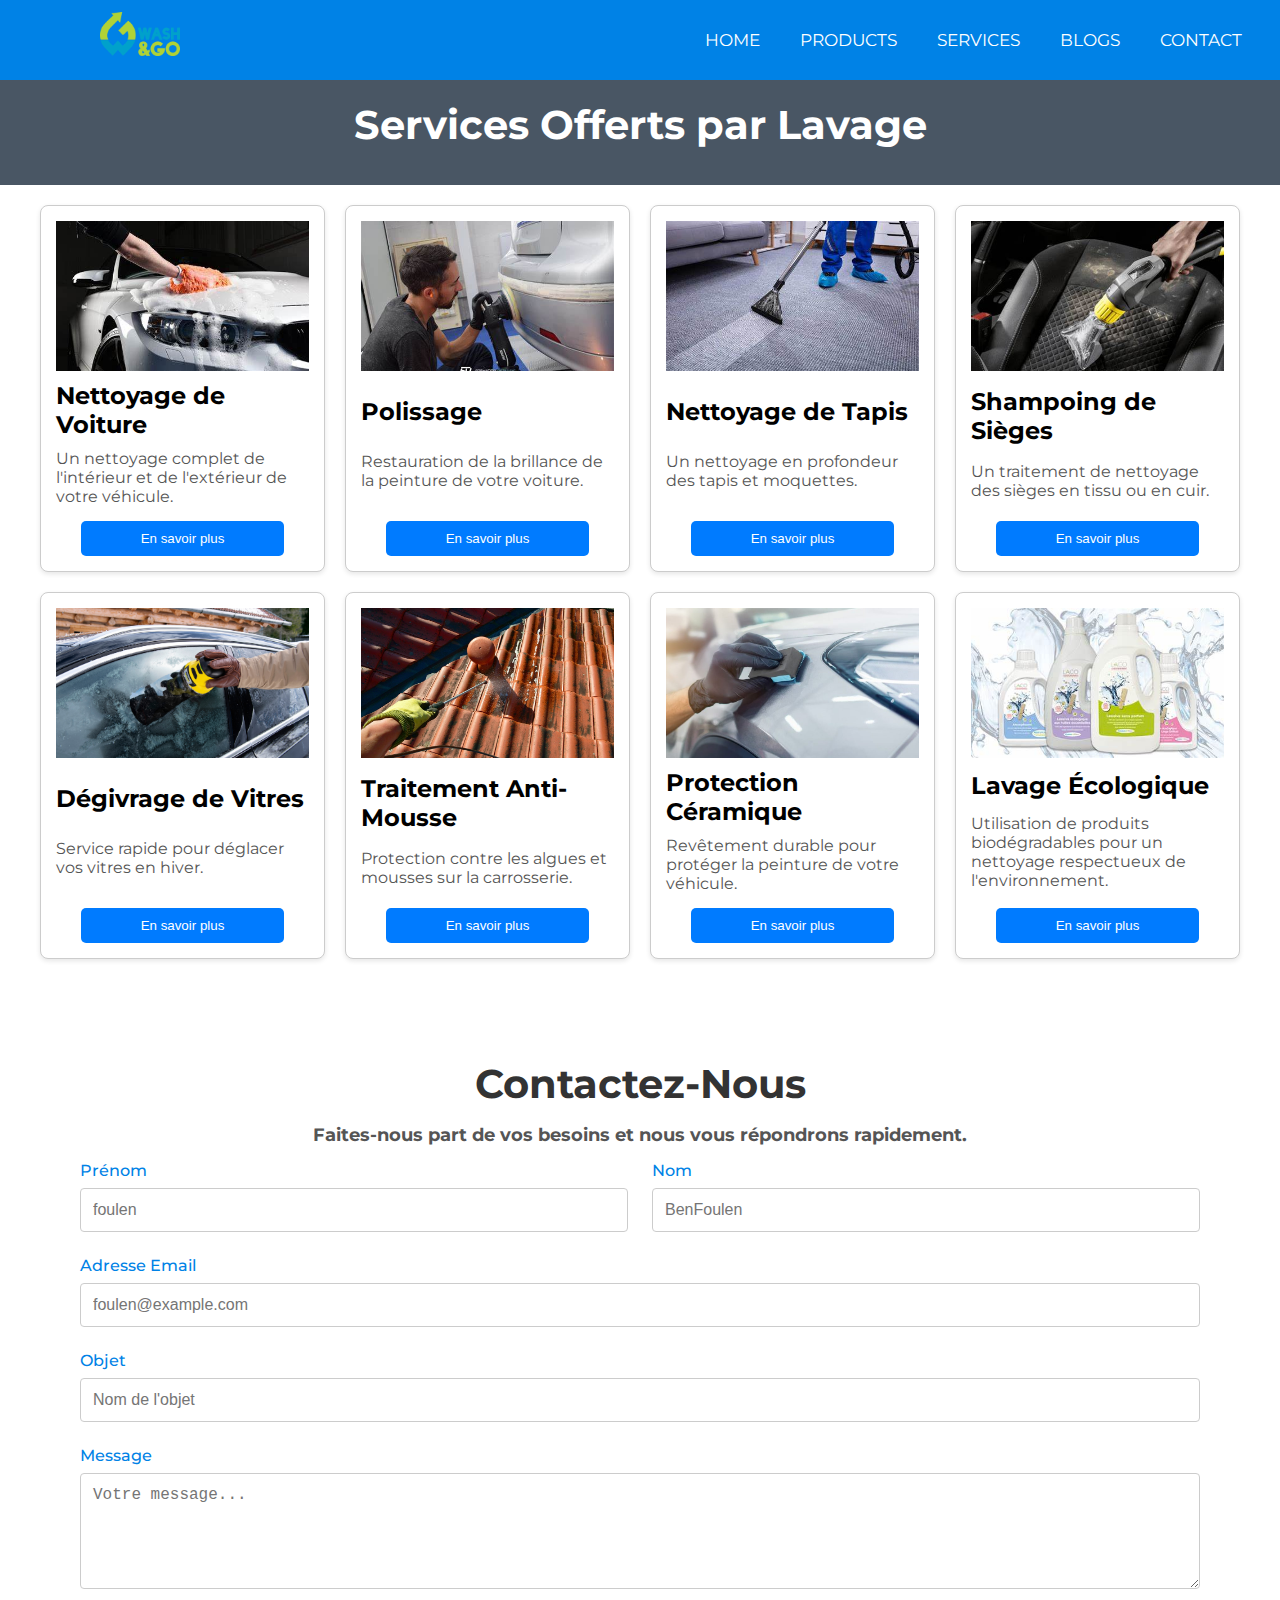
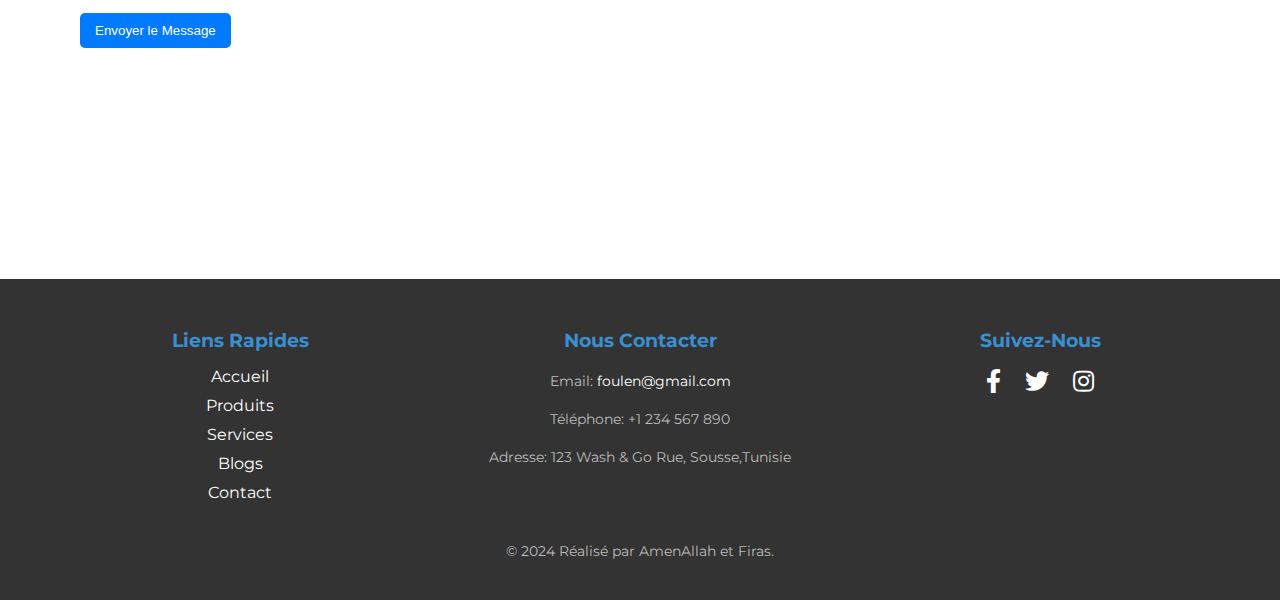
<file: Services.html>
<!DOCTYPE html>
<html lang="fr">
<head>
    <meta charset="UTF-8">
    <meta name="viewport" content="width=device-width, initial-scale=1.0">
    <title>Services de Lavage</title>
    <link rel="shortcut icon" href="./Images/icones/projectIcone.png" type="image/x-icon">
    <link rel="stylesheet" href="https://cdnjs.cloudflare.com/ajax/libs/font-awesome/5.15.3/css/all.min.css">
    <link rel="stylesheet" href="../CSS/index.css">
    <link rel="stylesheet" href="../CSS/Services.css">
</head>
<body>
    <div style="margin-top: 80px;"></div>
     <!-- Navbar -->
     <nav>
        <input type="checkbox" id="nav-check">
        <label for="nav-check" id="nav-checkbtn">
            <i class="fas fa-bars"></i>
        </label>
        <label id="nav-logo">
            <img src="./Images/acceuil.png" alt="Erreur">
        </label>
        <ul id="nav-links">
            <li><a id="nav-home" href="./index.html" >Home</a></li>
            <li><a id="nav-services" href="./Products.html">products</a></li>
            <li><a id="nav-services" href="./Services.html">Services</a></li>
            <li><a id="nav-feedback" href="./Blogs.html">Blogs</a></li>
            <li><a id="nav-contact" href="#contact">Contact</a></li>   
        </ul>
    </nav>
    <!-- titre -->
    <header>
        <h1>Services Offerts par Lavage</h1>
    </header>
    <main>
        <section class="cards-container">
            <div class="card">
                <img src="./Images/services/a.jpeg" alt="Nettoyage de Voiture">
                <h2>Nettoyage de Voiture</h2>
                <p>Un nettoyage complet de l'intérieur et de l'extérieur de votre véhicule.</p>
                <button>En savoir plus</button>
            </div>
            <div class="card">
                <img src="./Images/services/b.jpeg" alt="Polissage">
                <h2>Polissage</h2>
                <p>Restauration de la brillance de la peinture de votre voiture.</p>
                <button>En savoir plus</button>
            </div>
            <div class="card">
                <img src="./Images/services/c.jpeg" alt="Nettoyage de Tapis">
                <h2>Nettoyage de Tapis</h2>
                <p>Un nettoyage en profondeur des tapis et moquettes.</p>
                <button>En savoir plus</button>
            </div>
            <div class="card">
                <img src="./Images/services/d.jpeg" alt="Shampoing de Sièges">
                <h2>Shampoing de Sièges</h2>
                <p>Un traitement de nettoyage des sièges en tissu ou en cuir.</p>
                <button>En savoir plus</button>
            </div>
            <div class="card">
                <img src="./Images/services/e.jpeg" alt="Dégivrage de Vitres">
                <h2>Dégivrage de Vitres</h2>
                <p>Service rapide pour déglacer vos vitres en hiver.</p>
                <button>En savoir plus</button>
            </div>
            <div class="card">
                <img src="./Images/services/f.jpeg" alt="Traitement Anti-Mousse">
                <h2>Traitement Anti-Mousse</h2>
                <p>Protection contre les algues et mousses sur la carrosserie.</p>
                <button>En savoir plus</button>
            </div>
            <div class="card">
                <img src="./Images/services/g.jpeg" alt="Protection Céramique">
                <h2>Protection Céramique</h2>
                <p>Revêtement durable pour protéger la peinture de votre véhicule.</p>
                <button>En savoir plus</button>
            </div>
            <div class="card">
                <img src="./Images/services/h.jpeg" alt="Service de Lavage Écologique">
                <h2>Lavage Écologique</h2>
                <p>Utilisation de produits biodégradables pour un nettoyage respectueux de l'environnement.</p>
                <button>En savoir plus</button>
            </div>
        </section>
    </main>
    <!-- contact-us  -->
  <div id="contact" class="contact-section">
    <div class="container">
      <div class="title text-center">
        <h1>Contactez-Nous</h1>
        <p>Faites-nous part de vos besoins et nous vous répondrons rapidement.</p>
      </div>
      <div class="form">
        <div class="form-group">
          <label for="firstname">Prénom</label>
          <input type="text" name="firstname" id="firstname" placeholder="foulen">
        </div>
        <div class="form-group">
          <label for="lastname">Nom</label>
          <input type="text" name="lastname" id="lastname" placeholder="BenFoulen">
        </div>
        <div class="form-group full-width">
          <label for="email">Adresse Email</label>
          <input type="email" name="email" id="email" placeholder="foulen@example.com">
        </div>
        <div class="form-group full-width">
          <label for="subject">Objet</label>
          <input type="text" name="subject" id="subject" placeholder="Nom de l'objet">
        </div>
        <div class="form-group full-width">
          <label for="message">Message</label>
          <textarea name="message" id="message" placeholder="Votre message..." rows="5"></textarea>
        </div>
        <div class="submit">
          <button id="sendButton">Envoyer le Message</button>
          <div id="loading" class="loading"></div>
        </div>
      </div>
    </div>
  </div>
    <!-- Footer -->
    <footer>
        <div class="footer-container">
            <div class="footer-links">
                <h3>Liens Rapides</h3>
                <ul>
                    <li><a href="./index.html">Accueil</a></li>
                    <li><a href="./Products.html">Produits</a></li>
                    <li><a href="./Services.html">Services</a></li>
                    <li><a href="./Blogs.html">Blogs</a></li>
                    <li><a href="#contact">Contact</a></li>
                </ul>
            </div>
            <div class="footer-contact">
                <h3>Nous Contacter</h3>
                <p>Email: <a href="mailto:contact@washandgo.com">foulen@gmail.com</a></p>
                <p>Téléphone: +1 234 567 890</p>
                <p>Adresse: 123 Wash & Go Rue, Sousse,Tunisie</p>
            </div>
            <div class="footer-social">
                <h3>Suivez-Nous</h3>
                <a href="#" class="social-icon"><i class="fab fa-facebook-f"></i></a>
                <a href="#" class="social-icon"><i class="fab fa-twitter"></i></a>
                <a href="#" class="social-icon"><i class="fab fa-instagram"></i></a>
            </div>
        </div>
        <p>&copy; 2024 Réalisé par AmenAllah et Firas.</p>
    </footer>
</body>
</html>
</file>
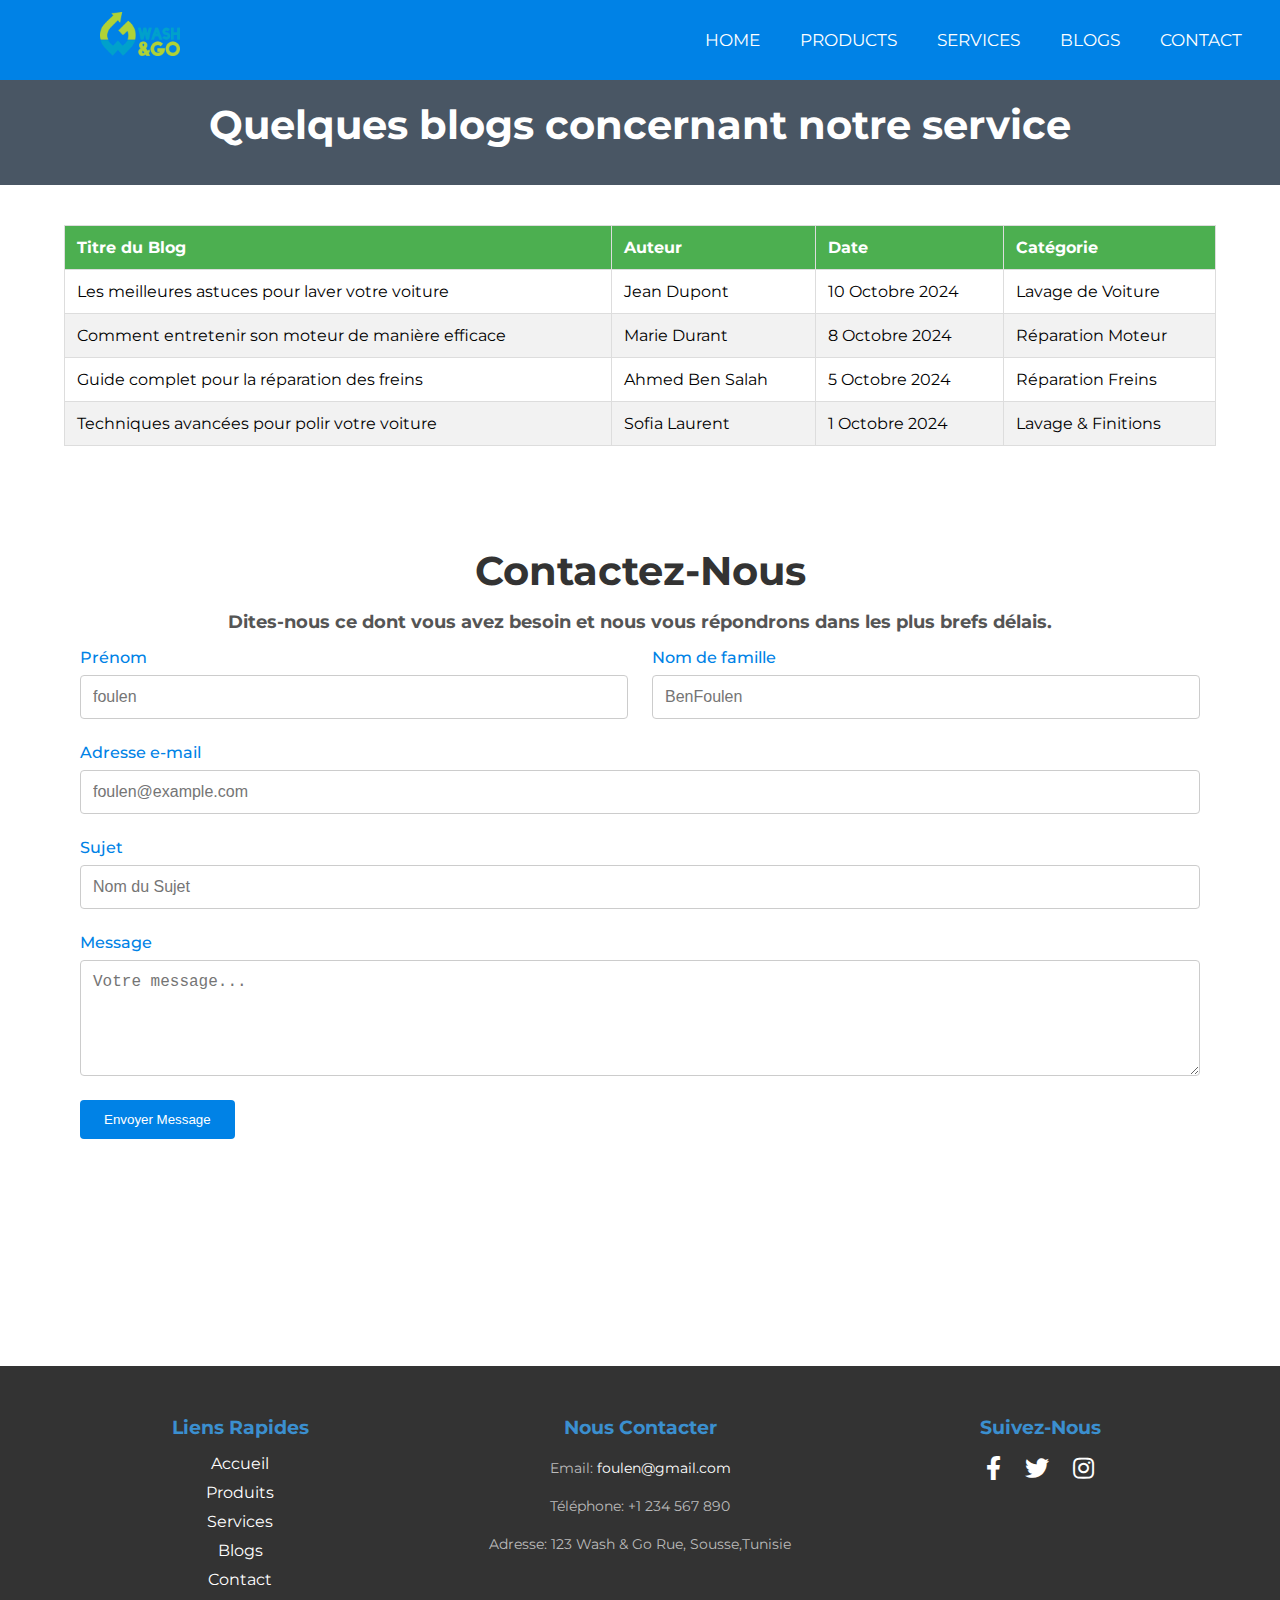
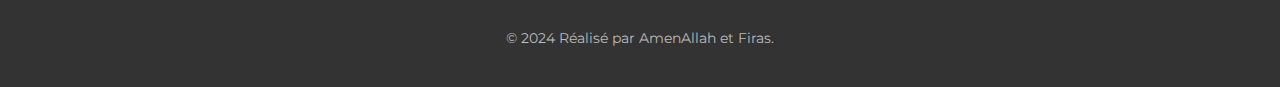
<file: HTML/Blogs.html>
<!DOCTYPE html>
<html lang="fr">
<head>
    <meta charset="UTF-8">
    <meta name="viewport" content="width=device-width, initial-scale=1.0">
    <title>Blogs</title>
    <link rel="stylesheet" href="../CSS/index.css">
    <link rel="stylesheet" href="../CSS/Blogs.css">
    <link rel="shortcut icon" href="../Images/icones/projectIcone.png" type="image/x-icon">
    <link rel="stylesheet" href="https://cdnjs.cloudflare.com/ajax/libs/font-awesome/5.15.3/css/all.min.css">
</head>
<body>
  <!-- Navbar -->
  <nav>
    <input type="checkbox" id="nav-check">
    <label for="nav-check" id="nav-checkbtn">
        <i class="fas fa-bars"></i>
    </label>
    <label id="nav-logo">
        <img src="../Images/acceuil.png" alt="Erreur">
    </label>
    <ul id="nav-links">
        <li><a id="nav-home" href="../index.html" >Home</a></li>
        <li><a id="nav-services" href="../HTML/Products.html">products</a></li>
        <li><a id="nav-services" href="../HTML/Services.html">Services</a></li>
        <li><a id="nav-feedback" href="../HTML/Blogs.html">Blogs</a></li>
        <li><a id="nav-contact" href="#contact">Contact</a></li>   
    </ul>
</nav>

<!-- titre -->
<header>
  <h1>Quelques blogs concernant notre service</h1>
</header>
<!-- Blogs table -->
<div class="table-container">
  <table>
    <thead>
      <tr>
        <th>Titre du Blog</th>
        <th>Auteur</th>
        <th>Date</th>
        <th>Catégorie</th>
      </tr>
    </thead>
    <tbody>
      <tr>
        <td data-label="Titre du Blog">Les meilleures astuces pour laver votre voiture</td>
        <td data-label="Auteur">Jean Dupont</td>
        <td data-label="Date">10 Octobre 2024</td>
        <td data-label="Catégorie">Lavage de Voiture</td>
      </tr>
      <tr>
        <td data-label="Titre du Blog">Comment entretenir son moteur de manière efficace</td>
        <td data-label="Auteur">Marie Durant</td>
        <td data-label="Date">8 Octobre 2024</td>
        <td data-label="Catégorie">Réparation Moteur</td>
      </tr>
      <tr>
        <td data-label="Titre du Blog">Guide complet pour la réparation des freins</td>
        <td data-label="Auteur">Ahmed Ben Salah</td>
        <td data-label="Date">5 Octobre 2024</td>
        <td data-label="Catégorie">Réparation Freins</td>
      </tr>
      <tr>
        <td data-label="Titre du Blog">Techniques avancées pour polir votre voiture</td>
        <td data-label="Auteur">Sofia Laurent</td>
        <td data-label="Date">1 Octobre 2024</td>
        <td data-label="Catégorie">Lavage & Finitions</td>
      </tr>
    </tbody>
  </table>
</div>
  <!-- contact-us  -->
  <div id="contact" class="contact-section">
    <div class="container">
      <div class="title text-center">
        <h1>Contactez-Nous</h1>
        <p>Dites-nous ce dont vous avez besoin et nous vous répondrons dans les plus brefs délais.</p>
      </div>
      <div class="form">
        <div class="form-group">
          <label for="firstname">Prénom</label>
          <input type="text" name="firstname" id="firstname" placeholder="foulen">
        </div>
        <div class="form-group">
          <label for="lastname">Nom de famille</label>
          <input type="text" name="lastname" id="lastname" placeholder="BenFoulen">
        </div>
        <div class="form-group full-width">
          <label for="email">Adresse e-mail</label>
          <input type="email" name="email" id="email" placeholder="foulen@example.com">
        </div>
        <div class="form-group full-width">
          <label for="subject">Sujet</label>
          <input type="text" name="subject" id="subject" placeholder="Nom du Sujet">
        </div>
        <div class="form-group full-width">
          <label for="message">Message</label>
          <textarea name="message" id="message" placeholder="Votre message..." rows="5"></textarea>
        </div>
        <div class="submit">
          <button id="sendButton">Envoyer Message</button>
          <div id="loading" class="loading"></div>
        </div>
      </div>
    </div>
  </div>
    <!-- Footer -->
    <footer>
      <div class="footer-container">
          <div class="footer-links">
              <h3>Liens Rapides</h3>
              <ul>
                  <li><a href="../HTML/index.html">Accueil</a></li>
                  <li><a href="../HTML/Products.html">Produits</a></li>
                  <li><a href="../HTML/Services.html">Services</a></li>
                  <li><a href="../HTML/Blogs.html">Blogs</a></li>
                  <li><a href="#contact">Contact</a></li>
              </ul>
          </div>
          <div class="footer-contact">
              <h3>Nous Contacter</h3>
              <p>Email: <a href="mailto:contact@washandgo.com">foulen@gmail.com</a></p>
              <p>Téléphone: +1 234 567 890</p>
              <p>Adresse: 123 Wash & Go Rue, Sousse,Tunisie</p>
          </div>
          <div class="footer-social">
              <h3>Suivez-Nous</h3>
              <a href="#" class="social-icon"><i class="fab fa-facebook-f"></i></a>
              <a href="#" class="social-icon"><i class="fab fa-twitter"></i></a>
              <a href="#" class="social-icon"><i class="fab fa-instagram"></i></a>
          </div>
      </div>
      <p>&copy; 2024 Réalisé par AmenAllah et Firas.</p>
  </footer>
</body>
</html>
</file>
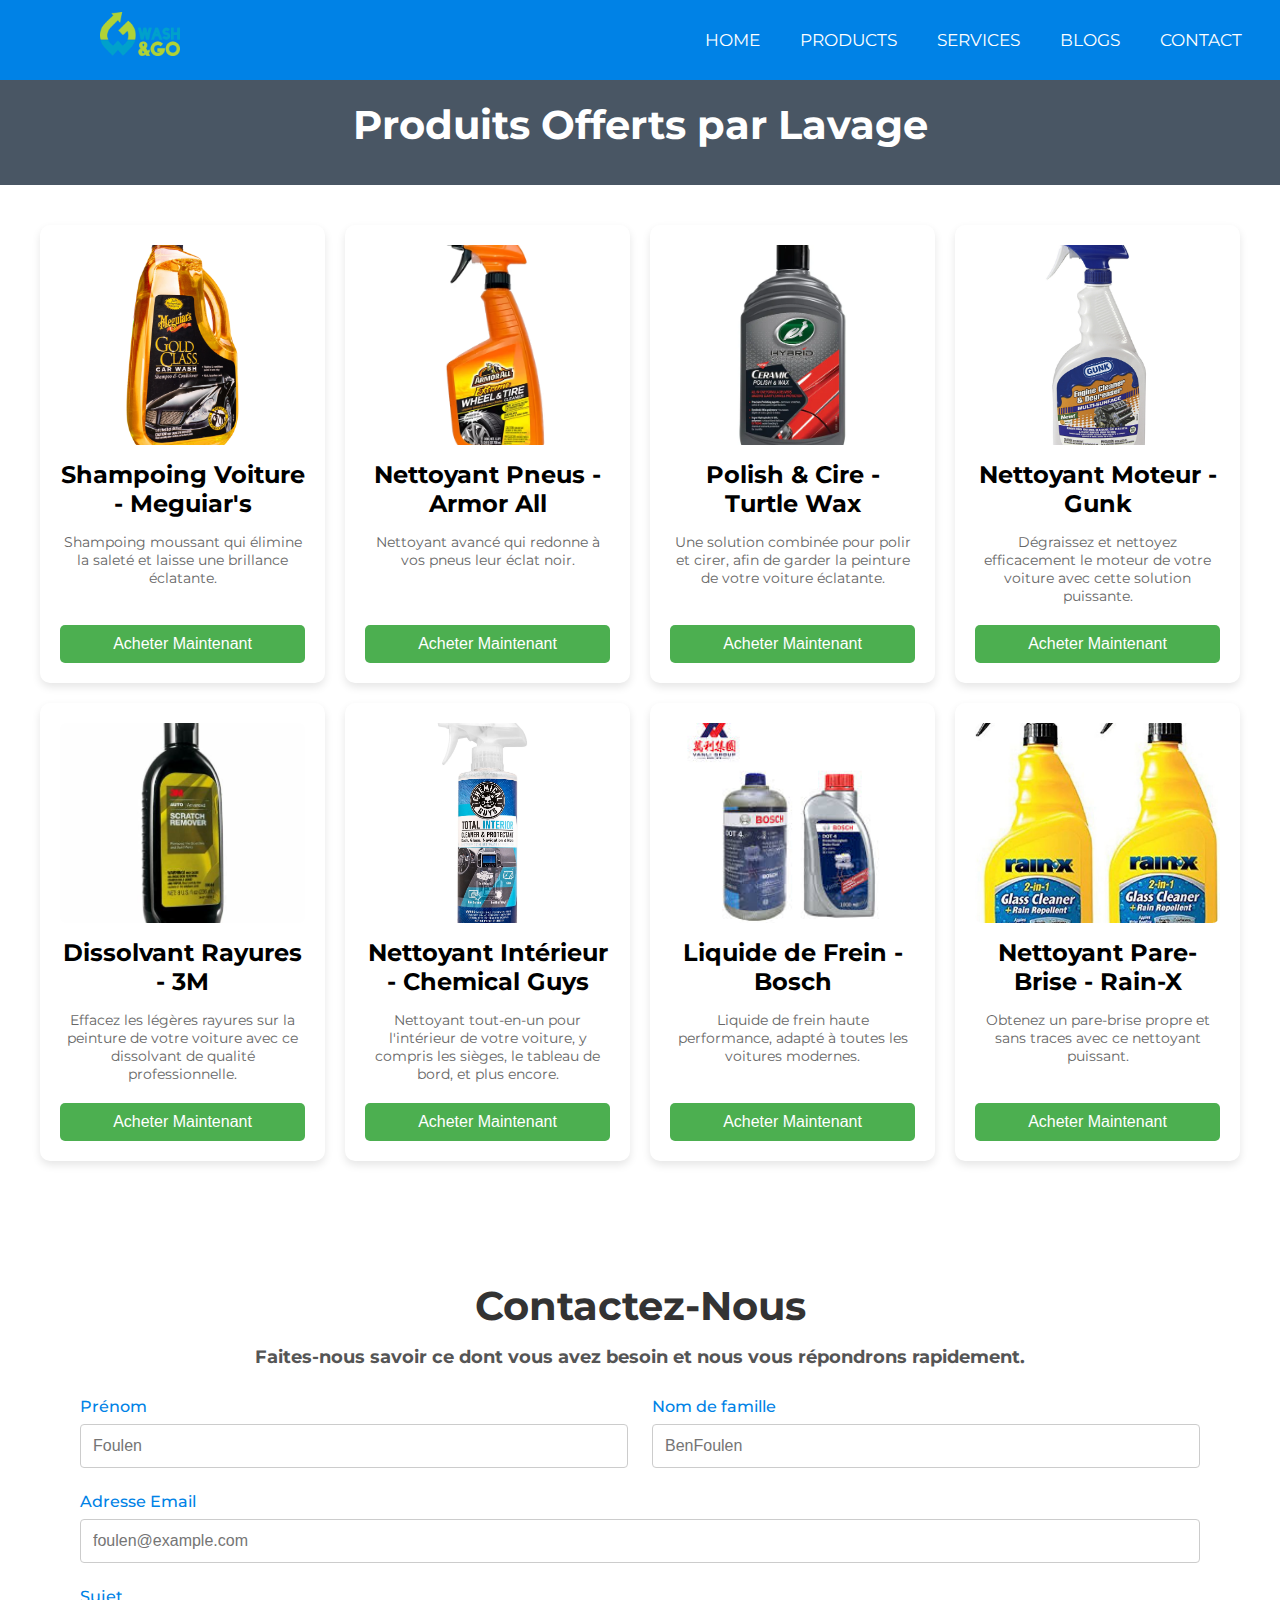
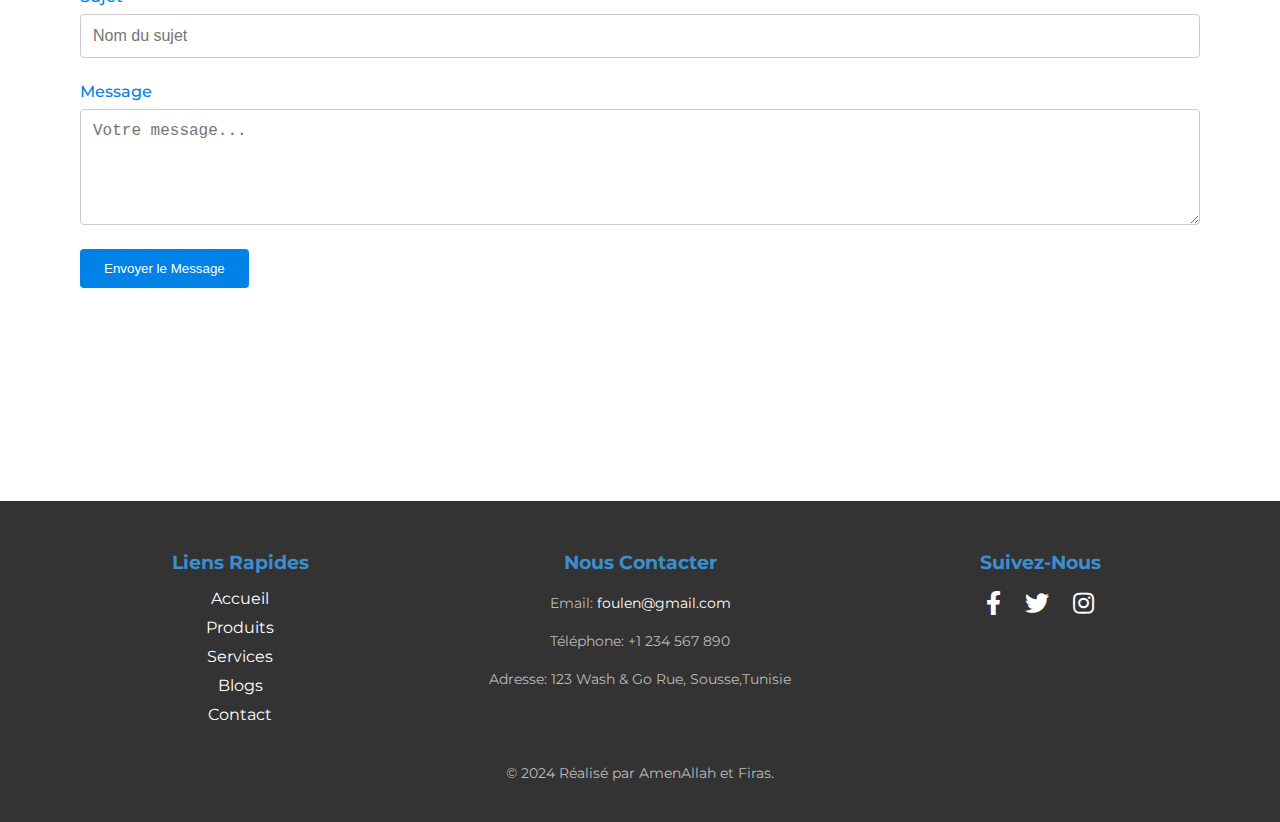
<file: HTML/Products.html>
<!DOCTYPE html>
<html lang="fr">
<head>
    <meta charset="UTF-8">
    <meta name="viewport" content="width=device-width, initial-scale=1.0">
    <title>Produit de Lavage</title>
    <link rel="stylesheet" href="../CSS/index.css">
    <link rel="stylesheet" href="../CSS/Products.css">
    <link rel="shortcut icon" href="../Images/icones/projectIcone.png" type="image/x-icon">
    <link rel="stylesheet" href="https://cdnjs.cloudflare.com/ajax/libs/font-awesome/5.15.3/css/all.min.css">
</head>
<body>
 <!-- Navbar -->
 <nav>
  <input type="checkbox" id="nav-check">
  <label for="nav-check" id="nav-checkbtn">
      <i class="fas fa-bars"></i>
  </label>
  <label id="nav-logo">
      <img src="../Images/acceuil.png" alt="Erreur">
  </label>
  <ul id="nav-links">
      <li><a id="nav-home" href="../index.html" >Home</a></li>
      <li><a id="nav-services" href="../HTML/Products.html">products</a></li>
      <li><a id="nav-services" href="../HTML/Services.html">Services</a></li>
      <li><a id="nav-feedback" href="../HTML/Blogs.html">Blogs</a></li>
      <li><a id="nav-contact" href="#contact">Contact</a></li>   
  </ul>
</nav>
<!-- Titre -->
<header>
  <h1>Produits Offerts par Lavage</h1>
</header>
<!-- Produits -->
<div class="product-grid">
  <!-- Card 1 -->
  <div class="product-card">
    <img src="../Images/produits/car-shampoo.webp" alt="Shampoing Voiture">
    <h3>Shampoing Voiture - Meguiar's</h3>
    <p>Shampoing moussant qui élimine la saleté et laisse une brillance éclatante.</p>
    <button>Acheter Maintenant</button>
  </div>

  <!-- Card 2 -->
  <div class="product-card">
    <img src="../Images/produits/Tire-Cleaner.avif" alt="Nettoyant Pneus">
    <h3>Nettoyant Pneus - Armor All</h3>
    <p>Nettoyant avancé qui redonne à vos pneus leur éclat noir.</p>
    <button>Acheter Maintenant</button>
  </div>

  <!-- Card 3 -->
  <div class="product-card">
    <img src="../Images/produits/Polish&Wax.webp" alt="Polish et Cire">
    <h3>Polish & Cire - Turtle Wax</h3>
    <p>Une solution combinée pour polir et cirer, afin de garder la peinture de votre voiture éclatante.</p>
    <button>Acheter Maintenant</button>
  </div>

  <!-- Card 4 -->
  <div class="product-card">
    <img src="../Images/produits/Engine-cleaner.jpg" alt="Nettoyant Moteur">
    <h3>Nettoyant Moteur - Gunk</h3>
    <p>Dégraissez et nettoyez efficacement le moteur de votre voiture avec cette solution puissante.</p>
    <button>Acheter Maintenant</button>
  </div>

  <!-- Card 5 -->
  <div class="product-card">
    <img src="../Images/produits/scratch-Remover.jpg" alt="Dissolvant Rayures">
    <h3>Dissolvant Rayures - 3M</h3>
    <p>Effacez les légères rayures sur la peinture de votre voiture avec ce dissolvant de qualité professionnelle.</p>
    <button>Acheter Maintenant</button>
  </div>

  <!-- Card 6 -->
  <div class="product-card">
    <img src="../Images/produits/interior-cleaner.webp" alt="Nettoyant Intérieur">
    <h3>Nettoyant Intérieur - Chemical Guys</h3>
    <p>Nettoyant tout-en-un pour l'intérieur de votre voiture, y compris les sièges, le tableau de bord, et plus encore.</p>
    <button>Acheter Maintenant</button>
  </div>

  <!-- Card 7 -->
  <div class="product-card">
    <img src="../Images/produits/Brake-Fluid.jpg" alt="Liquide de Frein">
    <h3>Liquide de Frein - Bosch</h3>
    <p>Liquide de frein haute performance, adapté à toutes les voitures modernes.</p>
    <button>Acheter Maintenant</button>
  </div>

  <!-- Card 8 -->
  <div class="product-card">
    <img src="../Images/produits/winshield-cleaner.png" alt="Nettoyant Pare-Brise">
    <h3>Nettoyant Pare-Brise - Rain-X</h3>
    <p>Obtenez un pare-brise propre et sans traces avec ce nettoyant puissant.</p>
    <button>Acheter Maintenant</button>
  </div>
</div>
<!-- contact-us -->
<div id="contact" class="contact-section">
  <div class="container">
    <div class="title text-center">
      <h1>Contactez-Nous</h1>
      <p>Faites-nous savoir ce dont vous avez besoin et nous vous répondrons rapidement.</p>
    </div>
    <div class="form">
      <div class="form-group">
        <label for="firstname">Prénom</label>
        <input type="text" name="firstname" id="firstname" placeholder="Foulen">
      </div>
      <div class="form-group">
        <label for="lastname">Nom de famille</label>
        <input type="text" name="lastname" id="lastname" placeholder="BenFoulen">
      </div>
      <div class="form-group full-width">
        <label for="email">Adresse Email</label>
        <input type="email" name="email" id="email" placeholder="foulen@example.com">
      </div>
      <div class="form-group full-width">
        <label for="subject">Sujet</label>
        <input type="text" name="subject" id="subject" placeholder="Nom du sujet">
      </div>
      <div class="form-group full-width">
        <label for="message">Message</label>
        <textarea name="message" id="message" placeholder="Votre message..." rows="5"></textarea>
      </div>
      <div class="submit">
        <button id="sendButton">Envoyer le Message</button>
        <div id="loading" class="loading"></div>
      </div>
    </div>
  </div>
</div>
 <!-- Footer -->
 <footer>
  <div class="footer-container">
      <div class="footer-links">
          <h3>Liens Rapides</h3>
          <ul>
              <li><a href="../HTML/index.html">Accueil</a></li>
              <li><a href="../HTML/Products.html">Produits</a></li>
              <li><a href="../HTML/Services.html">Services</a></li>
              <li><a href="../HTML/Blogs.html">Blogs</a></li>
              <li><a href="#contact">Contact</a></li>
          </ul>
      </div>
      <div class="footer-contact">
          <h3>Nous Contacter</h3>
          <p>Email: <a href="mailto:contact@washandgo.com">foulen@gmail.com</a></p>
          <p>Téléphone: +1 234 567 890</p>
          <p>Adresse: 123 Wash & Go Rue, Sousse,Tunisie</p>
      </div>
      <div class="footer-social">
          <h3>Suivez-Nous</h3>
          <a href="#" class="social-icon"><i class="fab fa-facebook-f"></i></a>
          <a href="#" class="social-icon"><i class="fab fa-twitter"></i></a>
          <a href="#" class="social-icon"><i class="fab fa-instagram"></i></a>
      </div>
  </div>
  <p>&copy; 2024 Réalisé par AmenAllah et Firas.</p>
</footer>
</body>
</html>
</file>
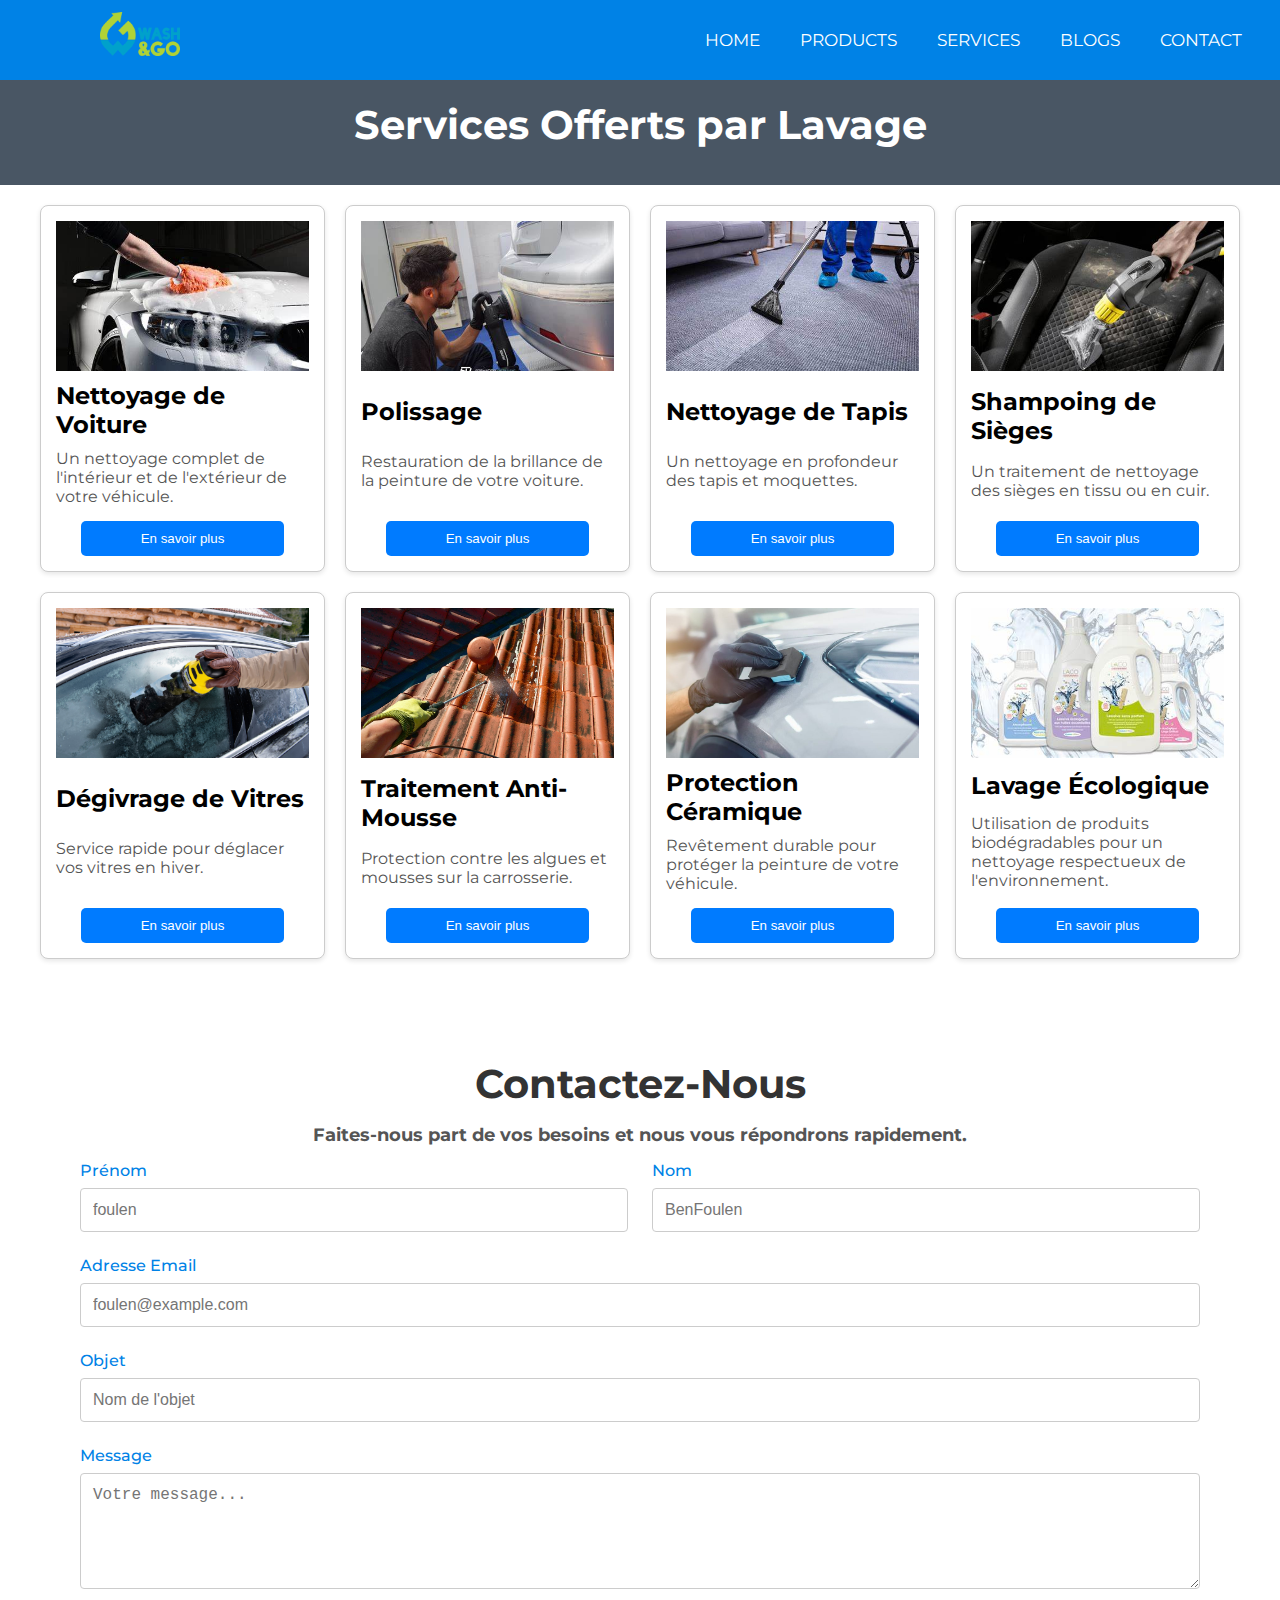
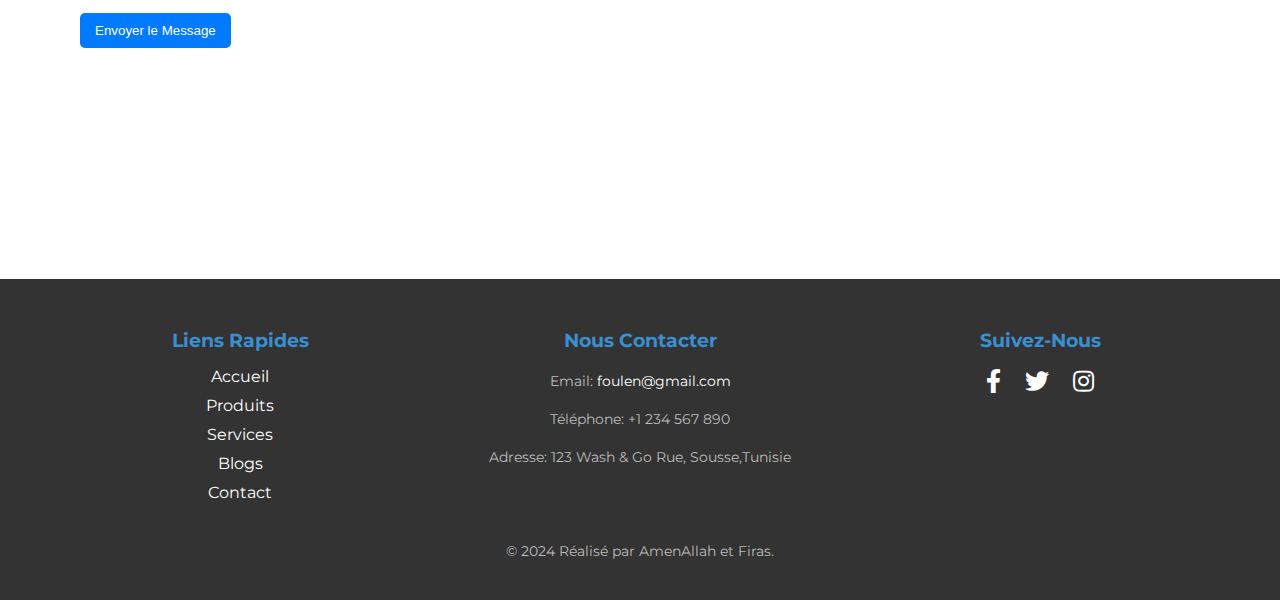
<file: HTML/Services.html>
<!DOCTYPE html>
<html lang="fr">
<head>
    <meta charset="UTF-8">
    <meta name="viewport" content="width=device-width, initial-scale=1.0">
    <title>Services de Lavage</title>
    <link rel="shortcut icon" href="../Images/icones/projectIcone.png" type="image/x-icon">
    <link rel="stylesheet" href="https://cdnjs.cloudflare.com/ajax/libs/font-awesome/5.15.3/css/all.min.css">
    <link rel="stylesheet" href="../CSS/index.css">
    <link rel="stylesheet" href="../CSS/Services.css">
</head>
<body>
    <div style="margin-top: 80px;"></div>
     <!-- Navbar -->
     <nav>
        <input type="checkbox" id="nav-check">
        <label for="nav-check" id="nav-checkbtn">
            <i class="fas fa-bars"></i>
        </label>
        <label id="nav-logo">
            <img src="../Images/acceuil.png" alt="Erreur">
        </label>
        <ul id="nav-links">
            <li><a id="nav-home" href="../index.html" >Home</a></li>
            <li><a id="nav-services" href="../HTML/Products.html">products</a></li>
            <li><a id="nav-services" href="../HTML/Services.html">Services</a></li>
            <li><a id="nav-feedback" href="../HTML/Blogs.html">Blogs</a></li>
            <li><a id="nav-contact" href="#contact">Contact</a></li>   
        </ul>
    </nav>
    <!-- titre -->
    <header>
        <h1>Services Offerts par Lavage</h1>
    </header>
    <main>
        <section class="cards-container">
            <div class="card">
                <img src="../Images/services/a.jpeg" alt="Nettoyage de Voiture">
                <h2>Nettoyage de Voiture</h2>
                <p>Un nettoyage complet de l'intérieur et de l'extérieur de votre véhicule.</p>
                <button>En savoir plus</button>
            </div>
            <div class="card">
                <img src="../Images/services/b.jpeg" alt="Polissage">
                <h2>Polissage</h2>
                <p>Restauration de la brillance de la peinture de votre voiture.</p>
                <button>En savoir plus</button>
            </div>
            <div class="card">
                <img src="../Images/services/c.jpeg" alt="Nettoyage de Tapis">
                <h2>Nettoyage de Tapis</h2>
                <p>Un nettoyage en profondeur des tapis et moquettes.</p>
                <button>En savoir plus</button>
            </div>
            <div class="card">
                <img src="../Images/services/d.jpeg" alt="Shampoing de Sièges">
                <h2>Shampoing de Sièges</h2>
                <p>Un traitement de nettoyage des sièges en tissu ou en cuir.</p>
                <button>En savoir plus</button>
            </div>
            <div class="card">
                <img src="../Images/services/e.jpeg" alt="Dégivrage de Vitres">
                <h2>Dégivrage de Vitres</h2>
                <p>Service rapide pour déglacer vos vitres en hiver.</p>
                <button>En savoir plus</button>
            </div>
            <div class="card">
                <img src="../Images/services/f.jpeg" alt="Traitement Anti-Mousse">
                <h2>Traitement Anti-Mousse</h2>
                <p>Protection contre les algues et mousses sur la carrosserie.</p>
                <button>En savoir plus</button>
            </div>
            <div class="card">
                <img src="../Images/services/g.jpeg" alt="Protection Céramique">
                <h2>Protection Céramique</h2>
                <p>Revêtement durable pour protéger la peinture de votre véhicule.</p>
                <button>En savoir plus</button>
            </div>
            <div class="card">
                <img src="../Images/services/h.jpeg" alt="Service de Lavage Écologique">
                <h2>Lavage Écologique</h2>
                <p>Utilisation de produits biodégradables pour un nettoyage respectueux de l'environnement.</p>
                <button>En savoir plus</button>
            </div>
        </section>
    </main>
    <!-- contact-us  -->
  <div id="contact" class="contact-section">
    <div class="container">
      <div class="title text-center">
        <h1>Contactez-Nous</h1>
        <p>Faites-nous part de vos besoins et nous vous répondrons rapidement.</p>
      </div>
      <div class="form">
        <div class="form-group">
          <label for="firstname">Prénom</label>
          <input type="text" name="firstname" id="firstname" placeholder="foulen">
        </div>
        <div class="form-group">
          <label for="lastname">Nom</label>
          <input type="text" name="lastname" id="lastname" placeholder="BenFoulen">
        </div>
        <div class="form-group full-width">
          <label for="email">Adresse Email</label>
          <input type="email" name="email" id="email" placeholder="foulen@example.com">
        </div>
        <div class="form-group full-width">
          <label for="subject">Objet</label>
          <input type="text" name="subject" id="subject" placeholder="Nom de l'objet">
        </div>
        <div class="form-group full-width">
          <label for="message">Message</label>
          <textarea name="message" id="message" placeholder="Votre message..." rows="5"></textarea>
        </div>
        <div class="submit">
          <button id="sendButton">Envoyer le Message</button>
          <div id="loading" class="loading"></div>
        </div>
      </div>
    </div>
  </div>
    <!-- Footer -->
    <footer>
        <div class="footer-container">
            <div class="footer-links">
                <h3>Liens Rapides</h3>
                <ul>
                    <li><a href="../HTML/index.html">Accueil</a></li>
                    <li><a href="../HTML/Products.html">Produits</a></li>
                    <li><a href="../HTML/Services.html">Services</a></li>
                    <li><a href="../HTML/Blogs.html">Blogs</a></li>
                    <li><a href="#contact">Contact</a></li>
                </ul>
            </div>
            <div class="footer-contact">
                <h3>Nous Contacter</h3>
                <p>Email: <a href="mailto:contact@washandgo.com">foulen@gmail.com</a></p>
                <p>Téléphone: +1 234 567 890</p>
                <p>Adresse: 123 Wash & Go Rue, Sousse,Tunisie</p>
            </div>
            <div class="footer-social">
                <h3>Suivez-Nous</h3>
                <a href="#" class="social-icon"><i class="fab fa-facebook-f"></i></a>
                <a href="#" class="social-icon"><i class="fab fa-twitter"></i></a>
                <a href="#" class="social-icon"><i class="fab fa-instagram"></i></a>
            </div>
        </div>
        <p>&copy; 2024 Réalisé par AmenAllah et Firas.</p>
    </footer>
</body>
</html>
</file>
<file: CSS/index.css>
@import url('https://fonts.googleapis.com/css2?family=Montserrat:ital,wght@0,100..900;1,100..900&display=swap');
* {
    margin: 0;
    padding: 0;
    box-sizing: border-box;
    text-decoration: none;
    list-style: none;
}

body {
    font-family: "Montserrat", sans-serif;
}
/* Navbar style */
nav {
    background: #0082e6;
    height: 80px;
    width: 100%;
    position: fixed;
    top: 0;
    left: 0;
    z-index: 1000;
}

#nav-logo {
    color: white;
    font-size: 25px;
    line-height: 80px;
    padding: 0 100px;
    font-weight: bold;
}
#nav-logo img{
    margin-top:12px;
}
#nav-links {
    float: right;
    margin-right: 20px;
}

#nav-links li {
    display: inline-block;
    line-height: 80px;
    margin: 0 5px;
}

#nav-links li a {
    color: white;
    font-size: 17px;
    padding: 7px 13px;
    border-radius: 3px;
    text-transform: uppercase;
}


#nav-links li a:hover {
    background: #1b9bff;
    transition: .5s;
}

#nav-checkbtn {
    font-size: 22px;
    color: white;
    float: right;
    line-height: 80px;
    margin-right: 30px;
    cursor: pointer;
    display: none;
}

#nav-check {
    display: none;
}

@media (max-width: 1050px) {
    #nav-logo {
        padding-left: 30px;
    }

    #nav-links li a {
        font-size: 16px;
    }
}

@media (max-width: 890px) {
    #nav-checkbtn {
        display: block;
    }

    #nav-logo {
        font-size: 22px;
    }

    #nav-links {
        position: fixed;
        width: 100%;
        height: 100vh;
        background: #333;
        top: 80px;
        left: -100%;
        text-align: center;
        transition: all .5s;
    }

    #nav-links li {
        display: block;
        margin: 50px 0;
        line-height: 30px;
    }

    #nav-links li a {
        font-size: 20px;
    }

    #nav-links li a:hover,
    #nav-links li a.active {
        background: none;
        color: #0082e6;
    }

    #nav-check:checked ~ #nav-links {
        left: 0;
    }
}
/* Acceuil style */
#acceuil {
    width: 100%;
    height: 100vh; 
    position: relative;
    margin-top: 70px;
    background-image: linear-gradient(to bottom, rgba(0,48,141,0.6), rgba(0,44,63,0.6)), url('../Images/acceuilbackground.avif'); 
    background-repeat: no-repeat;
    background-size: cover;
    background-position: center;
}

#header {
    display: flex;
    justify-content: space-between;
    align-items: center;
    padding: 20px; 
    position: absolute;
    width: 100%;
}

#logo {
    height: 64px; 
    width: auto; 
}

#content {
    display: flex;
    flex-direction: column;
    gap: 20px; 
    align-items: center;
    justify-content: center;
    height: 100%;
}

#text-container {
    display: flex;
    flex-direction: column;
    align-items: center;
    color: white;
    text-align: center;
}

#text-container span {
    font-size: 40px; 
}

#highlight {
    color: #ffcc00; 
    font-size: 64px; 
}

#quality {
    color: #add8e6;
    font-size: 40px; 
}

#about-link {
    padding: 12px 24px; 
    border-radius: 24px; 
    border: 2px solid #ffffff; 
    display: inline-flex;
    align-items: center;
    justify-content: center;
    gap: 10px;
    font-size: 24px; 
    font-weight: bold; 
    color: white; 
    transition: transform 0.2s, color 0.2s, background-color 0.2s; 
    text-decoration: none; 
}

#about-link:hover {
    transform: scale(1.1);
    color: black; 
    background-color: white; 
}

/* Responsive styles */
@media (max-width: 768px) {
    #text-container span {
        font-size: 24px; 
    }

    #highlight {
        font-size: 32px; 
    }
    #quality {
        font-size: 24px; 
    }

    #about-link {
        font-size: 20px; 
    }

    #header {
        padding: 10px; 
    }
}
/* Overview of our company */
#overview {
    max-width: 100%;
    padding: 20px;
    background-color: greenyellow;
    text-align: center; 
    height:fit-content
}

#overview h1 {
    font-size: 2.5rem;
    margin-bottom: 20px;
    color: darkblue;
}

#overview .content {
    display: flex;
    justify-content: space-between; 
    align-items: flex-start; 
    width: 100%;
}

#overview .text {
    width: 50%;
    color: white;
    text-align: justify;
    display: flex;
    justify-content: center;
    align-items: center;
    margin-top: 60px;
}

#overview .text p {
    text-align: left;
    font-size: 1.2rem;
    padding: 0 20px;
}

#overview .video {
    width: 45%; 
    display: flex;
    justify-content: center;
    align-items: center;
}

.video-wrapper {
    position: relative;
    width: 100%;
    padding-bottom: 56.25%; 
    height: 0; 
}

.video-wrapper iframe {
    position: absolute;
    top: 0;
    left: 0;
    width: 100%;
    height: 100%;
    border: 0; 
}


@media (max-width: 768px) {
    #overview .content {
        flex-direction: column; 
    }

    #overview .text, #overview .video {
        width: 100%; 
        margin-bottom: 20px;
    }

    #overview h1 {
        font-size: 2rem;
    }

    #overview .text p {
        font-size: 1rem;
        padding: 0 10px; 
    }
}

/* Services style */
#services {
    max-width: 100%;
    height: auto;
    display: flex;
    flex-wrap: wrap;
    color: white;
}

.part {
    width: 33.33%;
    display: flex;
    flex-direction: column;
    justify-content: space-evenly;
    opacity: 0.9;
    padding-left: 15px;
    height: 450px;
    background-size: cover;
    background-repeat: no-repeat;
    color: white;
}

#part1 {
    background-image: url('../Images/services/self-serve-5.jpg');
}

#part2 {
    background-image: url('../Images/services/quality-products.jpg');
}

#part3 {
    background-image: url('../Images/services/friendly-economic.jpg');
}

.part ul {
    padding-left: 15px;
}

.part li {
    margin-bottom: 10px;
}

.part h1 {
    text-align: center;
}
.part p{
    color: white;
}

@media (max-width: 600px) {
    .part {
        width: 100%;
        height: 250px;
        padding-left: 10px;
        margin: 12px;  
    }

    .part h1 {
        font-size: 18px;
    }

    .part p,
    .part li {
        font-size: 12px;
    }
}

/* Sponsor Section Styles */
#sponsors-title{
    margin-top: 20px;
    display: flex;
    justify-content: center;
    align-items: center;
    text-align: center;
    margin-bottom: 16px; 
    font-size: 1.3rem; 
    font-weight: bold; 
    color: #333; 
}
.sponsors {
    height: 180px;
    display: grid;
    display: flex;
    justify-content: space-around;
    align-items: center;
    flex-wrap: wrap;
    width: 80%;
    margin-left: auto;
    margin-right: auto;
    margin-top: 35px;
    margin-bottom: 35px;
    height: fit-content;
  }
  
  .sponsor {
    width: 300px;
    height: 200px;
    border: solid 1px grey;
    border-radius: 8px;
    display: flex;
    flex-direction: column; 
    justify-content: center;
    align-items: center;
    cursor: pointer;
  }
  
  img {
    width: 80px;
  }
  
  .sponsor:hover {
    border-color: blue;
  }
  
  .sponsor p {
    margin-top: 5px; 
    font-size: 15px; 
  }
  .sponsor img{
    width: 50%;
  }
  @media screen and (max-width: 480px) {
    .sponsors {
      height: fit-content;
      grid-template-columns: repeat(2, 1fr);
      gap: 20px;
    }
  }
  /* Location Section Styles */
.Location {
    max-width: 1200px; 
    margin: 0 auto; 
    padding: 16px; 
}

.location-section {
    padding: 32px 0;
    background-color: #f9f9f9; 
}

.content {
    text-align: center; 
}

.title {
    margin-bottom: 16px; 
    font-size: 2.5rem; 
    font-weight: bold; 
    color: #333; 
}

.map {
    width: 100%; 
    border-radius: 12px; 
    box-shadow: 0 4px 8px rgba(0, 0, 0, 0.1); 
}
/* Contact-us style */

.contact-section {
    padding-top: 4rem;
    min-height: 100vh;
  }
  
  .container {
    width: 90%;
    max-width: 1200px;
    margin: 0 auto;
    padding: 1rem;
  }
  
  .text-center {
    text-align: center;
  }
  
  h1 {
    font-size: 2.5rem;
    margin-bottom: 1rem;
  }
  
  p {
    font-size: 1.1rem;
    color: #555;
  }
  
  /* Form Styles */
  .form {
    display: grid;
    grid-template-columns: 1fr;
    gap: 1rem;
  }
  
  .form-group {
    display: flex;
    flex-direction: column;
  }
  
  label {
    font-weight: 500;
    color: #0082e6;
    margin-bottom: 0.5rem;
  }
  
  input, textarea {
    padding: 0.75rem;
    border: 1px solid #ccc;
    border-radius: 0.25rem;
    font-size: 1rem;
    width: 100%;
    box-sizing: border-box;
  }
  
  input:focus, textarea:focus {
    outline: none;
    border-color: #0082e6;
  }
  
  /* Button Styles */
  button {
    padding: 0.75rem 1.5rem;
    background-color: #0082e6;
    color: white;
    border: none;
    border-radius: 0.25rem;
    cursor: pointer;
  }
  
  button:disabled {
    background-color: #0082e6;
  }
  
  .loading {
    display: none;
    width: 24px;
    height: 24px;
    border: 3px solid #0082e6;
    border-top-color: transparent;
    border-radius: 50%;
    animation: spin 1s linear infinite;
  }
  
  @keyframes spin {
    100% {
      transform: rotate(360deg);
    }
  }
  
  /* Responsive Design */
  @media (min-width: 768px) {
    .form {
      grid-template-columns: 1fr 1fr;
      gap: 1.5rem;
    }
  
    .form-group.full-width {
      grid-column: span 2;
    }
  
    .submit {
      display: flex;
      align-items: center;
      gap: 1rem;
      grid-column: span 2;
    }
  }

/* Footer style */
footer {
    background-color: #333;
    color: white;
    padding: 40px 0;
    text-align: center;
}

.footer-container {
    display: flex;
    justify-content: space-around;
    align-items: flex-start;
    flex-wrap: wrap;
    max-width: 1200px;
    margin: 0 auto;
}

.footer-links, .footer-contact, .footer-social {
    flex: 1;
    margin: 10px;
    min-width: 200px;
}

.footer-links h3, .footer-contact h3, .footer-social h3 {
    margin-bottom: 15px;
    color: #3b8fcf;
}

.footer-links ul {
    list-style-type: none;
    padding: 0;
}

.footer-links ul li {
    margin: 10px 0;
}

.footer-links a, .footer-contact a {
    color: #ffffff;
    text-decoration: none;
    transition: color 0.3s;
}

.footer-links a:hover, .footer-contact a:hover {
    color: #3b8fcf;
}

.footer-social {
    text-align: center;
}

.social-icon {
    color: #ffffff;
    margin: 0 10px;
    font-size: 24px;
    transition: color 0.3s;
}

.social-icon:hover {
    color: #3b8fcf;
}

footer p {
    margin-top: 20px;
    font-size: 14px;
    color: #bbb;
}
</file>
<file: CSS/Blogs.css>
header {
    background-color: #495664;
    color: white;
    padding: 20px;
    text-align: center;
    display: flex;
    justify-content: center;
    align-items: center;
    margin-top: 80px;
}
.table-container {
    width: 100%;
    overflow-x: auto;
    margin: 20px 0;
    display: flex;
    justify-content: center;
    align-items: center;
    margin-top: 40px;
  }

  table {
    width: 90%;
    border-collapse: collapse;
    margin: 0 auto;
    background-color: #fff;
  }

  th, td {
    padding: 12px;
    border: 1px solid #ddd;
    text-align: left;
  }

  th {
    background-color: #4CAF50;
    color: white;
  }

  tr:nth-child(even) {
    background-color: #f2f2f2;
  }

  /* Responsive design */
  @media (max-width: 768px) {
    th, td {
      padding: 10px;
    }

    table {
      width: 100%;
      display: block;
      overflow-x: auto;
    }

    thead {
      display: none;
    }

    tr {
      display: block;
      margin-bottom: 15px;
    }

    td {
      display: block;
      text-align: right;
      padding-left: 50%;
      position: relative;
    }

    td::before {
      content: attr(data-label);
      position: absolute;
      left: 0;
      width: 45%;
      padding-left: 15px;
      font-weight: bold;
      text-align: left;
    }
  }
</file>
<file: CSS/Products.css>
header {
    background-color: #495664;
    color: white;
    padding: 20px;
    text-align: center;
    display: flex;
    justify-content: center;
    align-items: center;
    margin-top: 80px;
}
/* product style */
.title {
    text-align: center;
    margin-bottom: 30px;
  }
  
  .product-grid {
    display: grid;
    grid-template-columns: repeat(auto-fit, minmax(250px, 1fr));
    gap: 20px;
    max-width: 1200px;
    margin: 40px auto;
}

.product-card {
    background-color: white;
    border-radius: 10px;
    box-shadow: 0 4px 8px rgba(0, 0, 0, 0.1);
    padding: 20px;
    text-align: center;
    display: flex;
    flex-direction: column;
    justify-content: space-between;
    height: 100%;
}

.product-card img {
    width: 100%;
    height: 200px; /* Set a fixed height for images */
    object-fit: cover; /* Ensure images are cropped to fit within the height */
    border-radius: 8px;
}

.product-card h3 {
    margin: 15px 0;
    font-size: 1.5rem;
}

.product-card p {
    font-size: 0.9rem;
    color: #666;
    margin-bottom: 20px;
}

.product-card button {
    background-color: #4CAF50;
    color: white;
    border: none;
    padding: 10px 15px;
    font-size: 1rem;
    cursor: pointer;
    border-radius: 5px;
    transition: background-color 0.3s;
    margin-top: auto; /* Ensures button stays at the bottom */
}

.product-card button:hover {
    background-color: #45a049;
}

/* Responsive Design */
@media (max-width: 768px) {
    .product-card h3 {
        font-size: 1.3rem;
    }

    .product-card p {
        font-size: 0.8rem;
    }

    .product-card button {
        padding: 8px 12px;
        font-size: 0.9rem;
    }
    .product-grid{
        width: 90%;
    }
}
</file>
<file: CSS/Services.css>
header {
    background-color: #495664;
    color: white;
    padding: 20px;
    text-align: center;
    display: flex;
    justify-content: center;
    align-items: center;
}

main {
    display: flex;
    justify-content: center; /* Centre horizontalement */
    padding: 20px;
}

.cards-container {
    display: grid;
    grid-template-columns: repeat(auto-fill, minmax(250px, 1fr));
    gap: 20px;
    max-width: 1200px; /* Limite la largeur pour des cartes plus grandes */
    width: 100%; /* Prend toute la largeur disponible */
}

.card {
    display: flex;
    flex-direction: column; /* Aligne les éléments de la carte en colonne */
    justify-content: space-between; /* Espace entre le contenu et le bouton */
    background-color: white;
    border: 1px solid #ccc;
    border-radius: 8px;
    padding: 15px;
    box-shadow: 0 2px 5px rgba(0, 0, 0, 0.1);
    transition: transform 0.3s;
    overflow: hidden; /* Pour cacher les débordements */
}

.card img {
    width: 100%;
    height: 150px; /* Hauteur fixe pour les images */
    object-fit: cover; /* Pour garder le rapport d'aspect */
}

.card h2 {
    font-size: 1.5em;
    margin: 10px 0;
}

.card p {
    font-size: 1em;
    margin: 0 0 15px;
}

.card button {
    margin: 0 auto; /* Centre le bouton */
    width: 80%; /* Largeur du bouton */
}

.card:hover {
    transform: scale(1.05);
}

button {
    background-color: #007BFF;
    color: white;
    border: none;
    border-radius: 5px;
    padding: 10px 15px;
    cursor: pointer;
    transition: background-color 0.3s;
}

button:hover {
    background-color: #0056b3;
}
</file>
